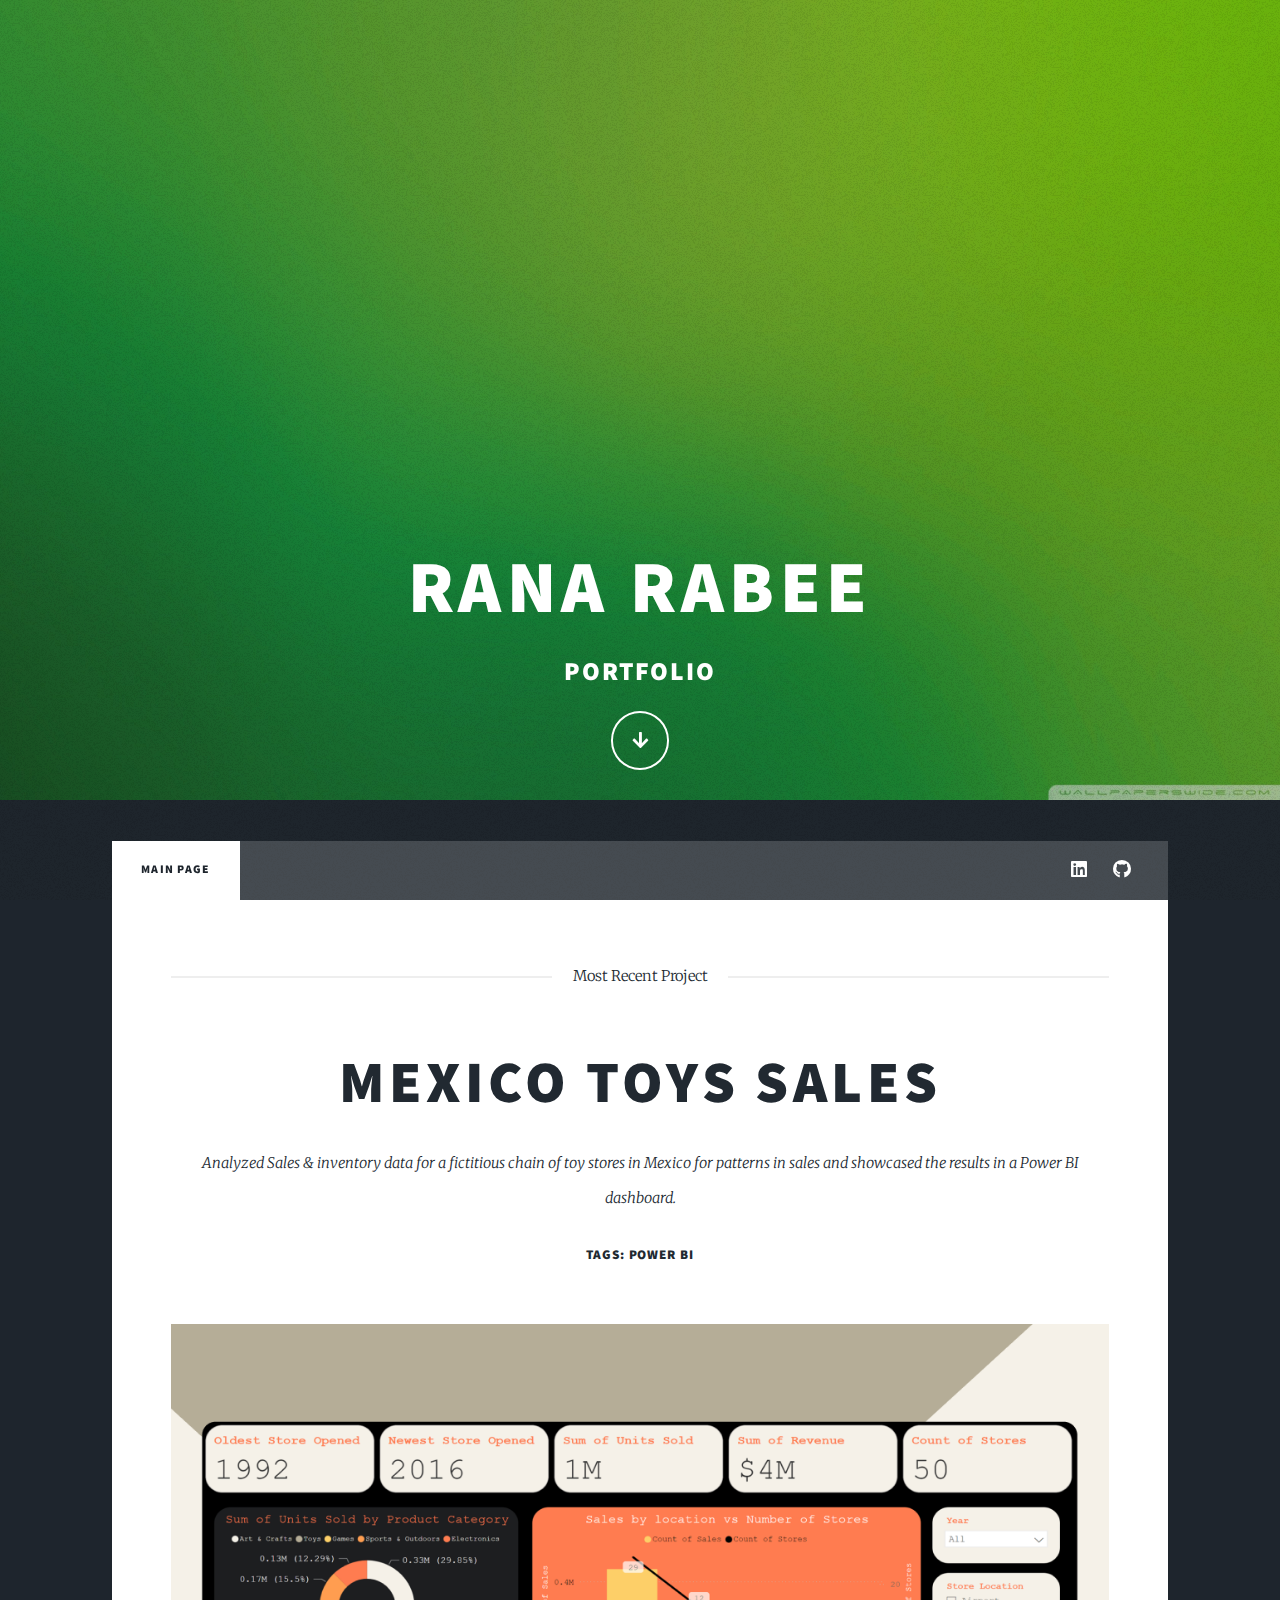
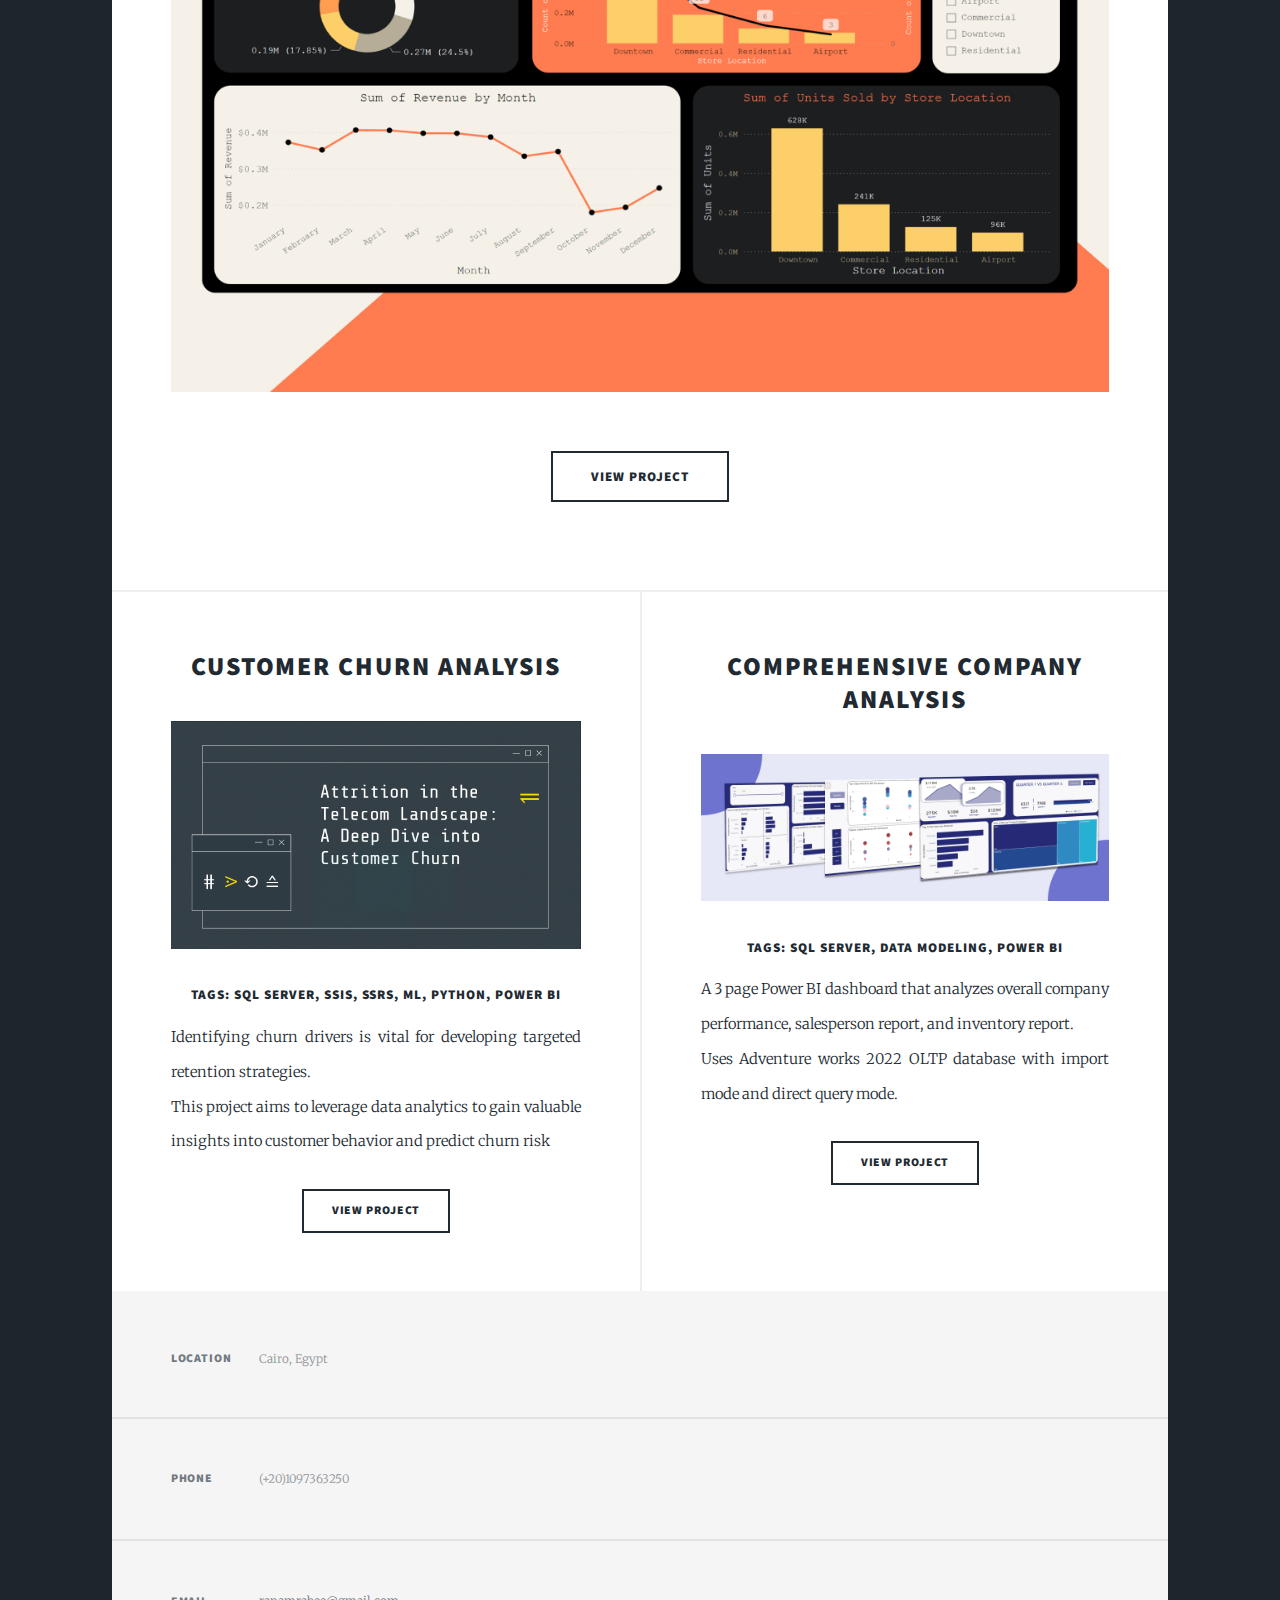
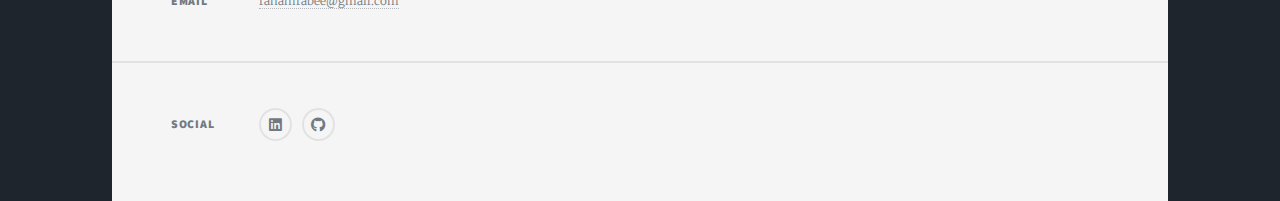
<file: index.html>
<!DOCTYPE HTML>
<!--
	Massively by HTML5 UP
	html5up.net | @ajlkn
	Free for personal and commercial use under the CCA 3.0 license (html5up.net/license)
-->
<html>
	<head>
		<title>Rana Rabee Portfolio</title>
		<meta charset="utf-8" />
		<meta name="viewport" content="width=device-width, initial-scale=1, user-scalable=no" />
		<link rel="stylesheet" href="assets/css/main.css" />
		<noscript><link rel="stylesheet" href="assets/css/noscript.css" /></noscript>
	</head>
	<body class="is-preload">

		<!-- Wrapper -->
			<div id="wrapper" class="fade-in">

				<!-- Intro -->
					<div id="intro">
						<h1>Rana Rabee</h1>
							<h2>Portfolio</h2>
						<ul class="actions">
							<li><a href="#header" class="button icon solid solo fa-arrow-down scrolly">Continue</a></li>
						</ul>
					</div>

				<!-- Header -->
					<header id="header">
						<a href="index.html" class="logo">Rana Rabee</a>
					</header>

				<!-- Nav -->
					<nav id="nav">
						<ul class="links">
							<li class="active"><a href="index.html">Main Page</a></li>
						</ul>
						<ul class="icons">
							<li><a href="https://www.linkedin.com/in/rana-m-rabee/" class="icon brands fa-linkedin"><span class="label">Linkedin</span></a></li>
							<li><a href="https://github.com/RanaR-M" class="icon brands fa-github"><span class="label">GitHub</span></a></li>
						</ul>
					</nav>

				<!-- Main -->
					<div id="main">

						<!-- Featured Post -->
							<article class="post featured">
								<header class="major">
									<span class="date">Most Recent Project</span>
									<h2>Mexico Toys Sales</h2>
									<p>Analyzed Sales & inventory data for a fictitious chain of toy stores in Mexico for patterns in sales and showcased the results in a Power BI dashboard.</p>
										<h5>Tags: Power BI</h5>
								</header>
								<a href="Mexico_toys.html" class="image main"><img src="images/mexico_toys_dashboard_img.png" alt="" /></a>
								<ul class="actions special">
									<li><a href="Mexico_toys.html" class="button large">View Project</a></li>
								</ul>
							</article>

						<!-- Posts -->
							<section class="posts">
								<article>
									<header>
										<h2><a href="https://github.com/RanaR-M/Telecom_Project">Customer Churn Analysis</a></h2>
									</header>
									<a href="https://github.com/RanaR-M/Telecom_Project" class="image fit"><img src="images/customer_churn.png" alt="" /></a>
									<h5>Tags: SQL Server, SSIS, SSRS, ML, Python, Power BI</h5>
									<p>Identifying churn drivers is vital for developing targeted retention strategies. <br>This project aims to leverage data analytics to gain valuable insights into customer behavior and predict churn risk
										<br> </p>
									<ul class="actions special">
										<li><a href="https://github.com/RanaR-M/Telecom_Project" class="button">View Project</a></li>
									</ul>
								</article>
								<article>
									<header>
										<h2><a href="company_report.html">Comprehensive Company Analysis</h2>
									</header>
									<a href="company_report.html" class="image fit"><img src="images/company_report_dashboard.png" alt="" /></a>
									<h5>Tags: SQL Server, Data Modeling, Power BI</h5> 
										<p>A 3 page Power BI dashboard that analyzes overall company performance, salesperson report, and inventory report.
										<br>Uses Adventure works 2022 OLTP database with import mode and direct query mode.
										<br> </p>
									<ul class="actions special">
										<li><a href="company_report.html" class="button">View Project</a></li>
									</ul>
								</article>
							</section>

						<!-- Footer -->
						
						<!--<footer>
								<div class="pagination"> -->
									<!--<a href="#" class="previous">Prev</a>-->
								<!--	<a href="#" class="page active">1</a>
									<a href="#" class="page">2</a>
									<a href="#" class="page">3</a>
									<span class="extra">&hellip;</span>
									<a href="#" class="page">8</a>
									<a href="#" class="page">9</a>
									<a href="#" class="page">10</a>
									<a href="#" class="next">Next</a>
								</div>
							</footer> -->
						

					</div>

				<!-- Footer -->
					<footer id="footer">
						<section class="split contact">
							<section class="alt">
								<h3>Location</h3>
								<p>Cairo, Egypt</p>
							</section>
							<section>
								<h3>Phone</h3>
								<p>(+20)1097363250</p>
							</section>
							<section>
								<h3>Email</h3>
								<p><a href="mailto:ranamrabee@gmail.com">ranamrabee@gmail.com</a></p>
							</section>
							<section>
								<h3>Social</h3>
								<ul class="icons alt">
									<li><a href="https://www.linkedin.com/in/rana-m-rabee/" class="icon brands alt fa-linkedin"><span class="label">LinkedIn</span></a></li>
									<li><a href="https://github.com/RanaR-M" class="icon brands alt fa-github"><span class="label">GitHub</span></a></li>
								</ul>
							</section>
						</section>
					</footer>

			</div>

		<!-- Scripts -->
			<script src="assets/js/jquery.min.js"></script>
			<script src="assets/js/jquery.scrollex.min.js"></script>
			<script src="assets/js/jquery.scrolly.min.js"></script>
			<script src="assets/js/browser.min.js"></script>
			<script src="assets/js/breakpoints.min.js"></script>
			<script src="assets/js/util.js"></script>
			<script src="assets/js/main.js"></script>

	</body>
</html>
</file>
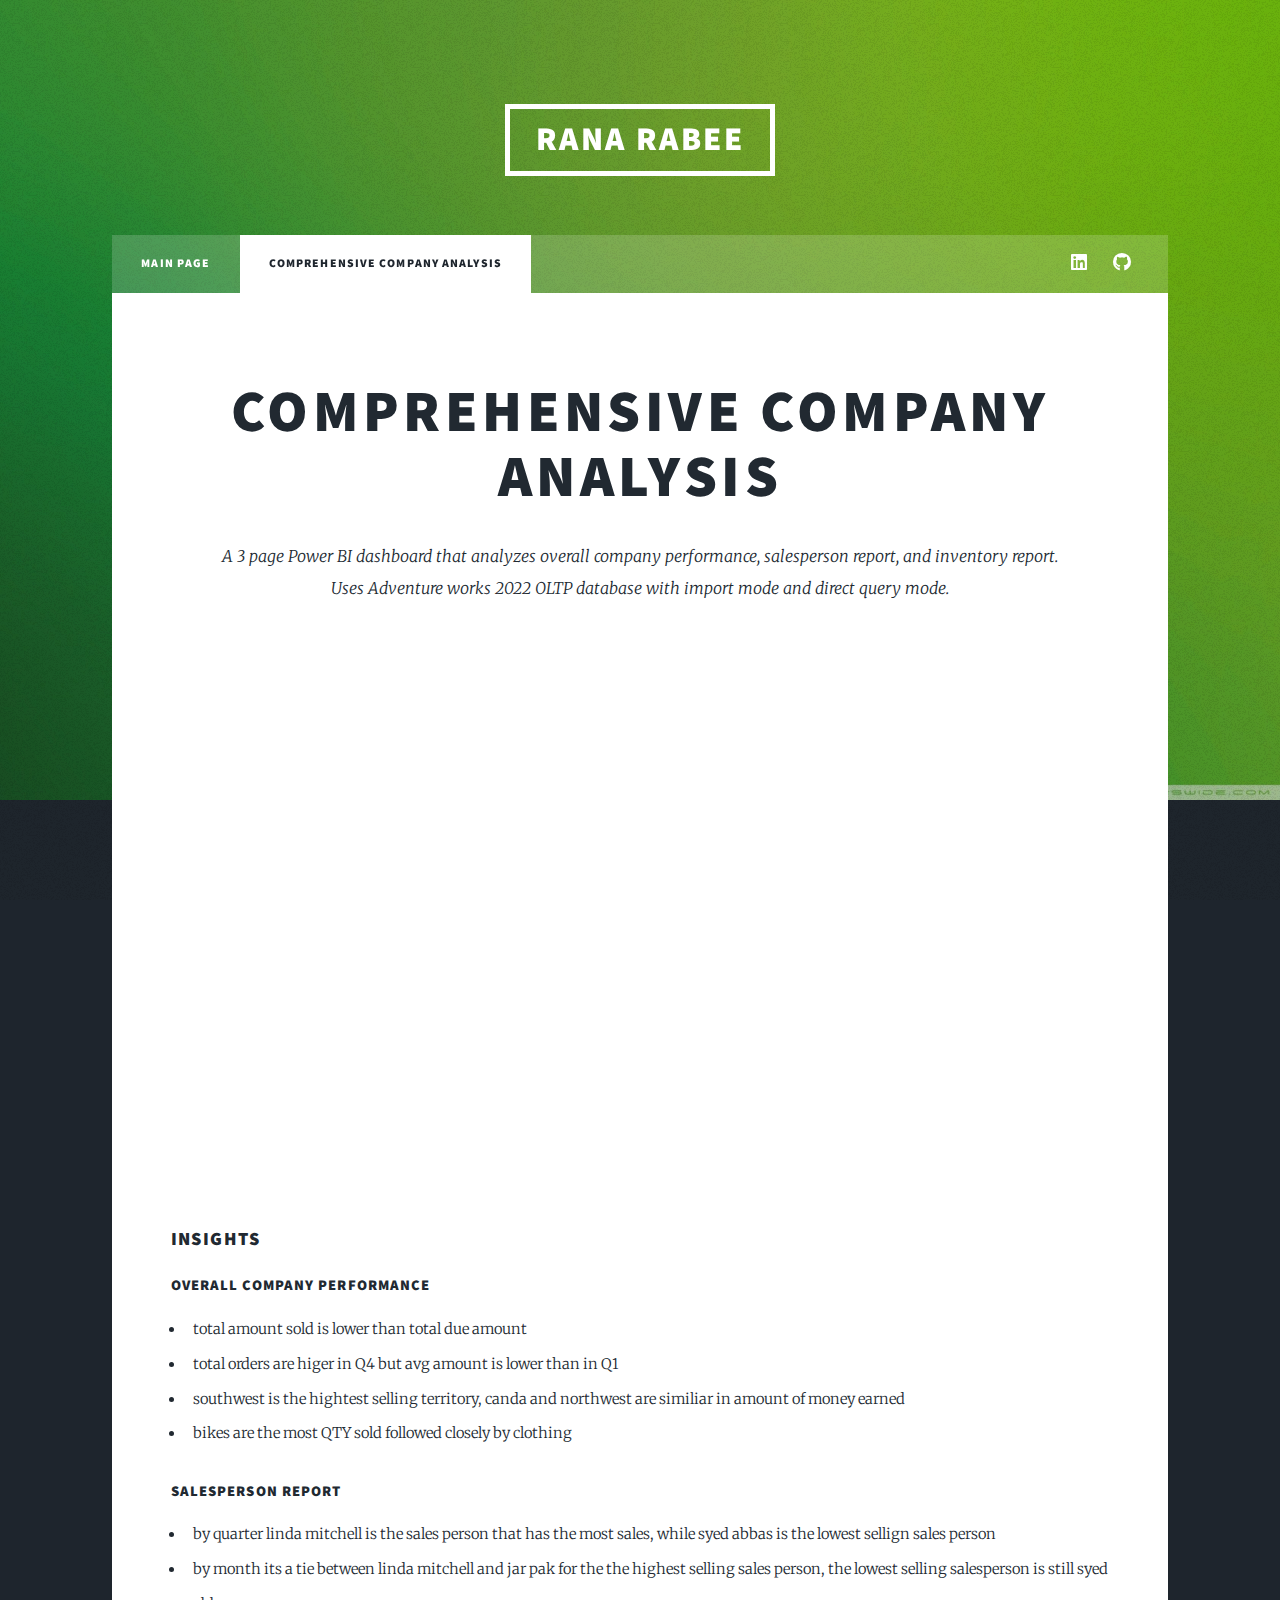
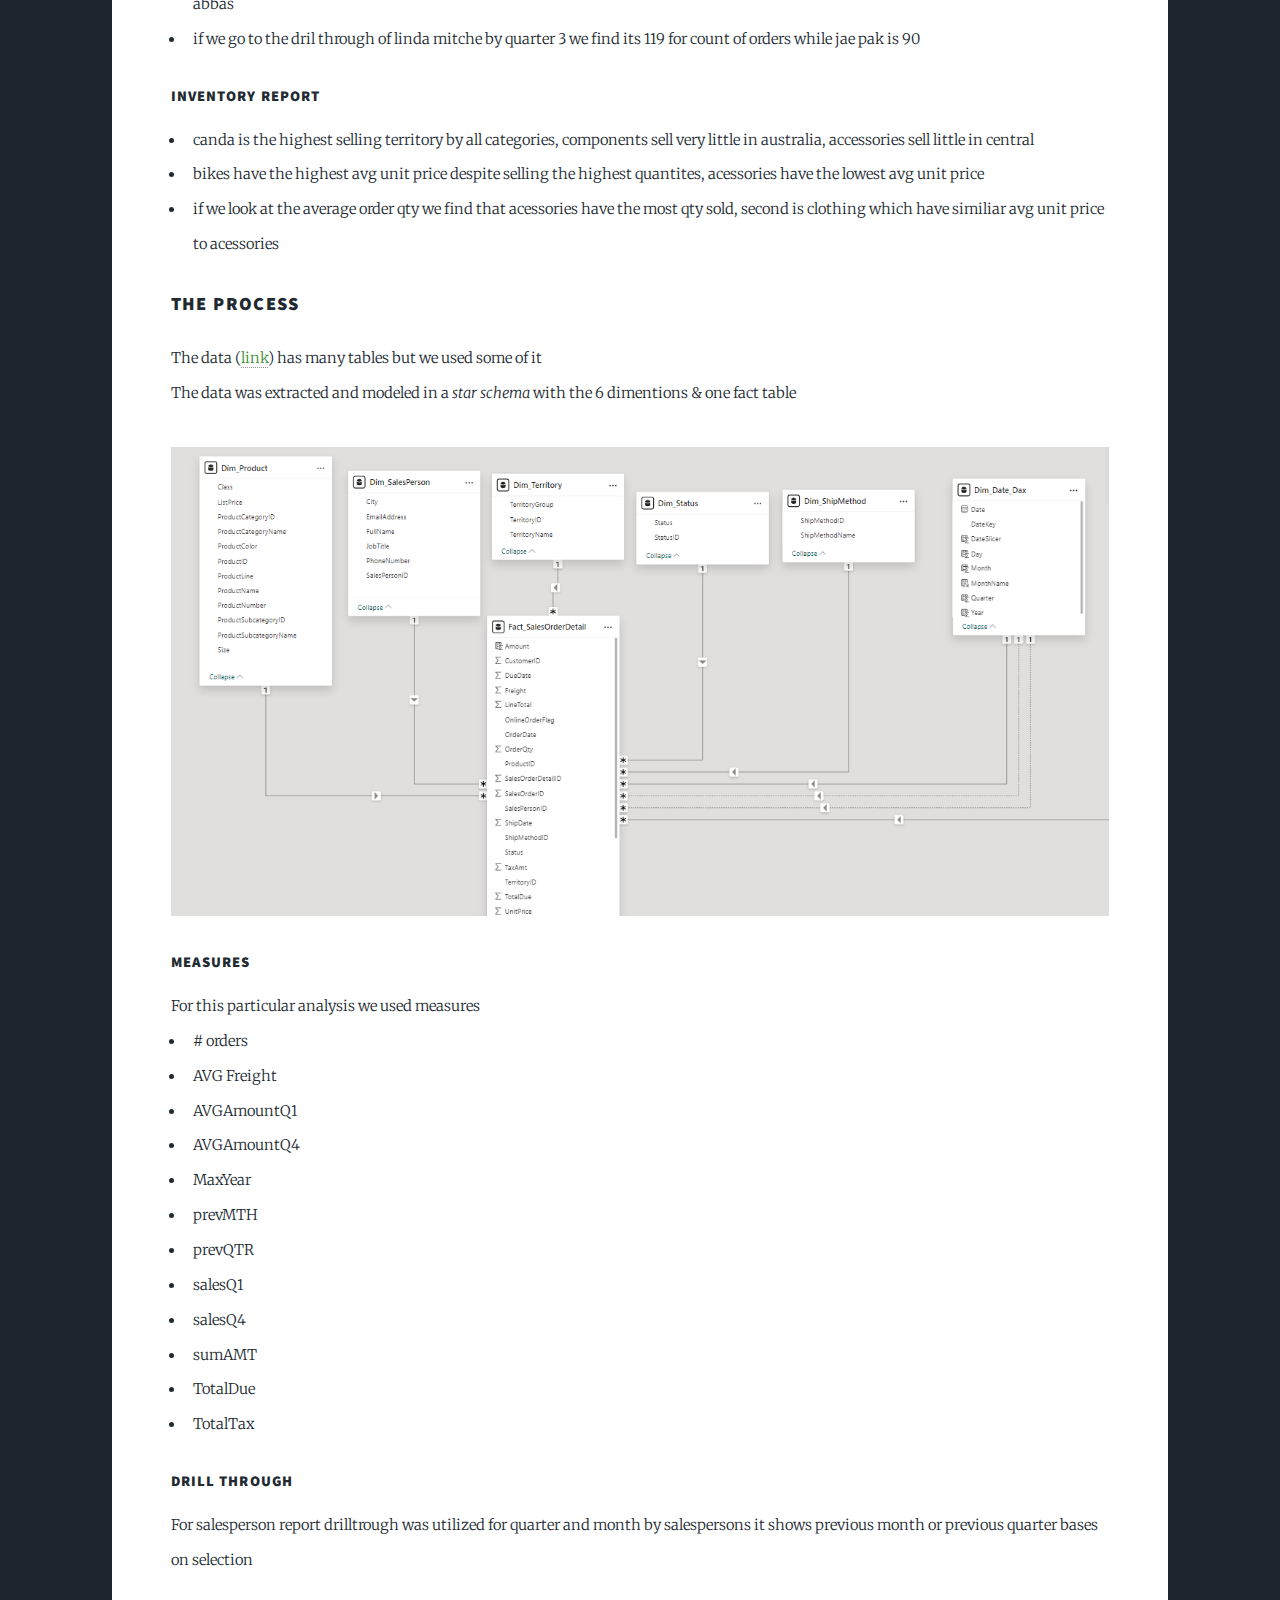
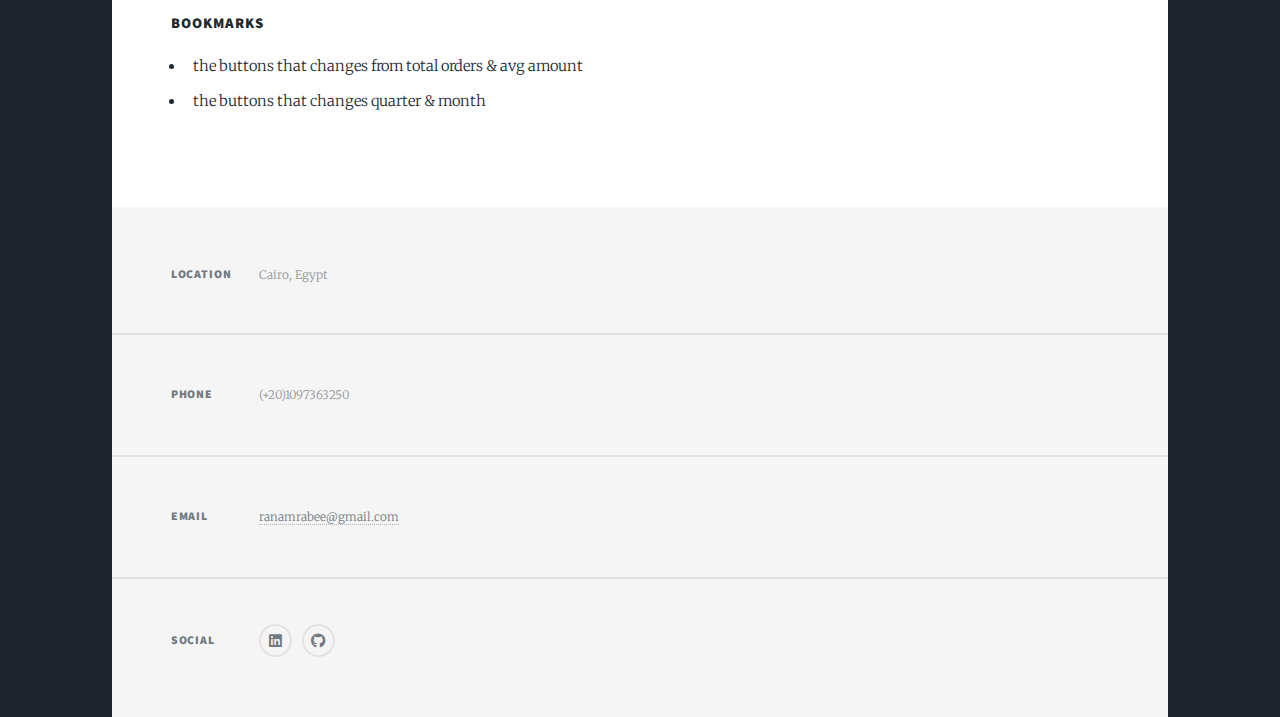
<file: company_report.html>
<!DOCTYPE HTML>
<!--
	Massively by HTML5 UP
	html5up.net | @ajlkn
	Free for personal and commercial use under the CCA 3.0 license (html5up.net/license)
-->
<html>
	<head>
		<title>Comprehensive Company Analysis</title>
		<meta charset="utf-8" />
		<meta name="viewport" content="width=device-width, initial-scale=1, user-scalable=no" />
		<link rel="stylesheet" href="assets/css/main.css" />
		<noscript><link rel="stylesheet" href="assets/css/noscript.css" /></noscript>
	</head>
	<body class="is-preload">

		<!-- Wrapper -->
			<div id="wrapper">

				<!-- Header -->
					<header id="header">
						<a href="index.html" class="logo">Rana Rabee</a>
					</header>

				<!-- Nav -->
					<nav id="nav">
						<ul class="links">
							<li><a href="index.html">Main page</a></li>
							<li class="active"><a href="#">Comprehensive Company Analysis</a></li>
						</ul>
						<ul class="icons">
							<li><a href="https://www.linkedin.com/in/rana-m-rabee/" class="icon brands fa-linkedin"><span class="label">Linkedin</span></a></li>
							<li><a href="https://github.com/RanaR-M" class="icon brands fa-github"><span class="label">GitHub</span></a></li>
						</ul>
					</nav>

				<!-- Main -->
					<div id="main">
						<!-- Post -->
							<section class="post">
								<header class="major">
									<h1>Comprehensive Company Analysis</h1>
                                    <p>A 3 page Power BI dashboard that analyzes overall company performance, salesperson report, and inventory report.
										<br> Uses Adventure works 2022 OLTP database with import mode and direct query mode.
									</p>
								</header>
								<div class="container"><iframe class="responsive-iframe" title="detailed company report"height="500" width = "700" src="https://app.powerbi.com/view?r=eyJrIjoiYWU4NDY1ZjQtMzA1YS00NjUxLTg2ZTMtMmFmMDlmYzMyNGJkIiwidCI6ImRmODY3OWNkLWE4MGUtNDVkOC05OWFjLWM4M2VkN2ZmOTVhMCJ9" frameborder="0" allowFullScreen="true"></iframe></div>
                                <div class = "project explain">
                                    <br>
                                    <h3>Insights</h3>
                                    <h4>Overall Company Performance</h4>
                                    <ul>
                                        <li>total amount sold is lower than total due amount</li>
                                        <li>total orders are higer in Q4 but avg amount is lower than in Q1</li>
                                        <li>southwest is the hightest selling territory, canda and northwest are similiar in amount of money earned</li>
                                        <li>bikes are the most QTY sold followed closely by clothing</li>
                                    </ul>

                                    <h4>Salesperson Report</h4>
                                    <ul>
                                        <li>by quarter linda mitchell is the sales person that has the most sales, while syed abbas is the lowest sellign sales person</li>
                                        <li>by month its a tie between linda mitchell and jar pak for the the highest selling sales person, the lowest selling salesperson is still syed abbas</li>
                                        <li>if we go to the dril through of linda mitche by quarter 3 we find its 119 for count of orders while jae pak is 90</li>
                                    </ul>

                                    <h4>Inventory Report</h4>
                                    <ul>
                                        <li>canda is the highest selling territory by all categories, components sell very little in australia, accessories sell little in central</li>
                                        <li>bikes have the highest avg unit price despite selling the highest quantites, acessories have the lowest avg unit price</li>
                                        <li>if we look at the average order qty we find that acessories have the most qty sold, second is clothing which have similiar avg unit price to acessories</li>
                                    </ul>

                                    <h3>The Process</h3>
                                    <p>The data (<a href = "https://learn.microsoft.com/en-us/sql/samples/adventureworks-install-configure?view=sql-server-ver16&tabs=ssms">link</a>) has many tables but we used some of it
                                    <br>The data was extracted and modeled in a <i>star schema</i> with the 6 dimentions & one fact table
                                    <img src="images/model_view_company_report.png" class="image fit"></p>
                                    <h4>Measures</h4>
                                    For this particular analysis we  used measures 
                                        <ul>
                                            <li># orders</li>
                                            <li>AVG Freight</li>
                                            <li>AVGAmountQ1</li>
                                            <li>AVGAmountQ4</li>
                                            <li>MaxYear</li>
                                            <li>prevMTH</li>
                                            <li>prevQTR</li>
                                            <li>salesQ1</li>
                                            <li>salesQ4</li>
                                            <li>sumAMT</li>
                                            <li>TotalDue</li>
                                            <li>TotalTax</li>
                                        </ul>
                                    <h4>drill through</h4>
                                    For salesperson report drilltrough was utilized for quarter and month by salespersons it shows previous month or previous quarter bases on selection
                                    <br><br>
                                    <h4>Bookmarks</h4>
                                    <ul>
                                        <li>the buttons that changes from total orders & avg amount</li>
                                        <li>the buttons that changes quarter & month</li>
                                    </ul>
                                    </p>
                                </div>  							
							</section>

					</div>

				<!-- Footer -->
					<footer id="footer">
						<section class="split contact">
							<section class="alt">
								<h3>Location</h3>
								<p>Cairo, Egypt</p>
							</section>
							<section>
								<h3>Phone</h3>
								<p>(+20)1097363250</p>
							</section>
							<section>
								<h3>Email</h3>
								<p><a href="mailto:ranamrabee@gmail.com">ranamrabee@gmail.com</a></p>
							</section>
							<section>
								<h3>Social</h3>
								<ul class="icons alt">
									<li><a href="https://www.linkedin.com/in/rana-m-rabee/" class="icon brands alt fa-linkedin"><span class="label">LinkedIn</span></a></li>
									<li><a href="https://github.com/RanaR-M" class="icon brands alt fa-github"><span class="label">GitHub</span></a></li>
								</ul>
							</section>
						</section>
					</footer>

			</div>

		<!-- Scripts -->
			<script src="assets/js/jquery.min.js"></script>
			<script src="assets/js/jquery.scrollex.min.js"></script>
			<script src="assets/js/jquery.scrolly.min.js"></script>
			<script src="assets/js/browser.min.js"></script>
			<script src="assets/js/breakpoints.min.js"></script>
			<script src="assets/js/util.js"></script>
			<script src="assets/js/main.js"></script>

	</body>
</html>
</file>
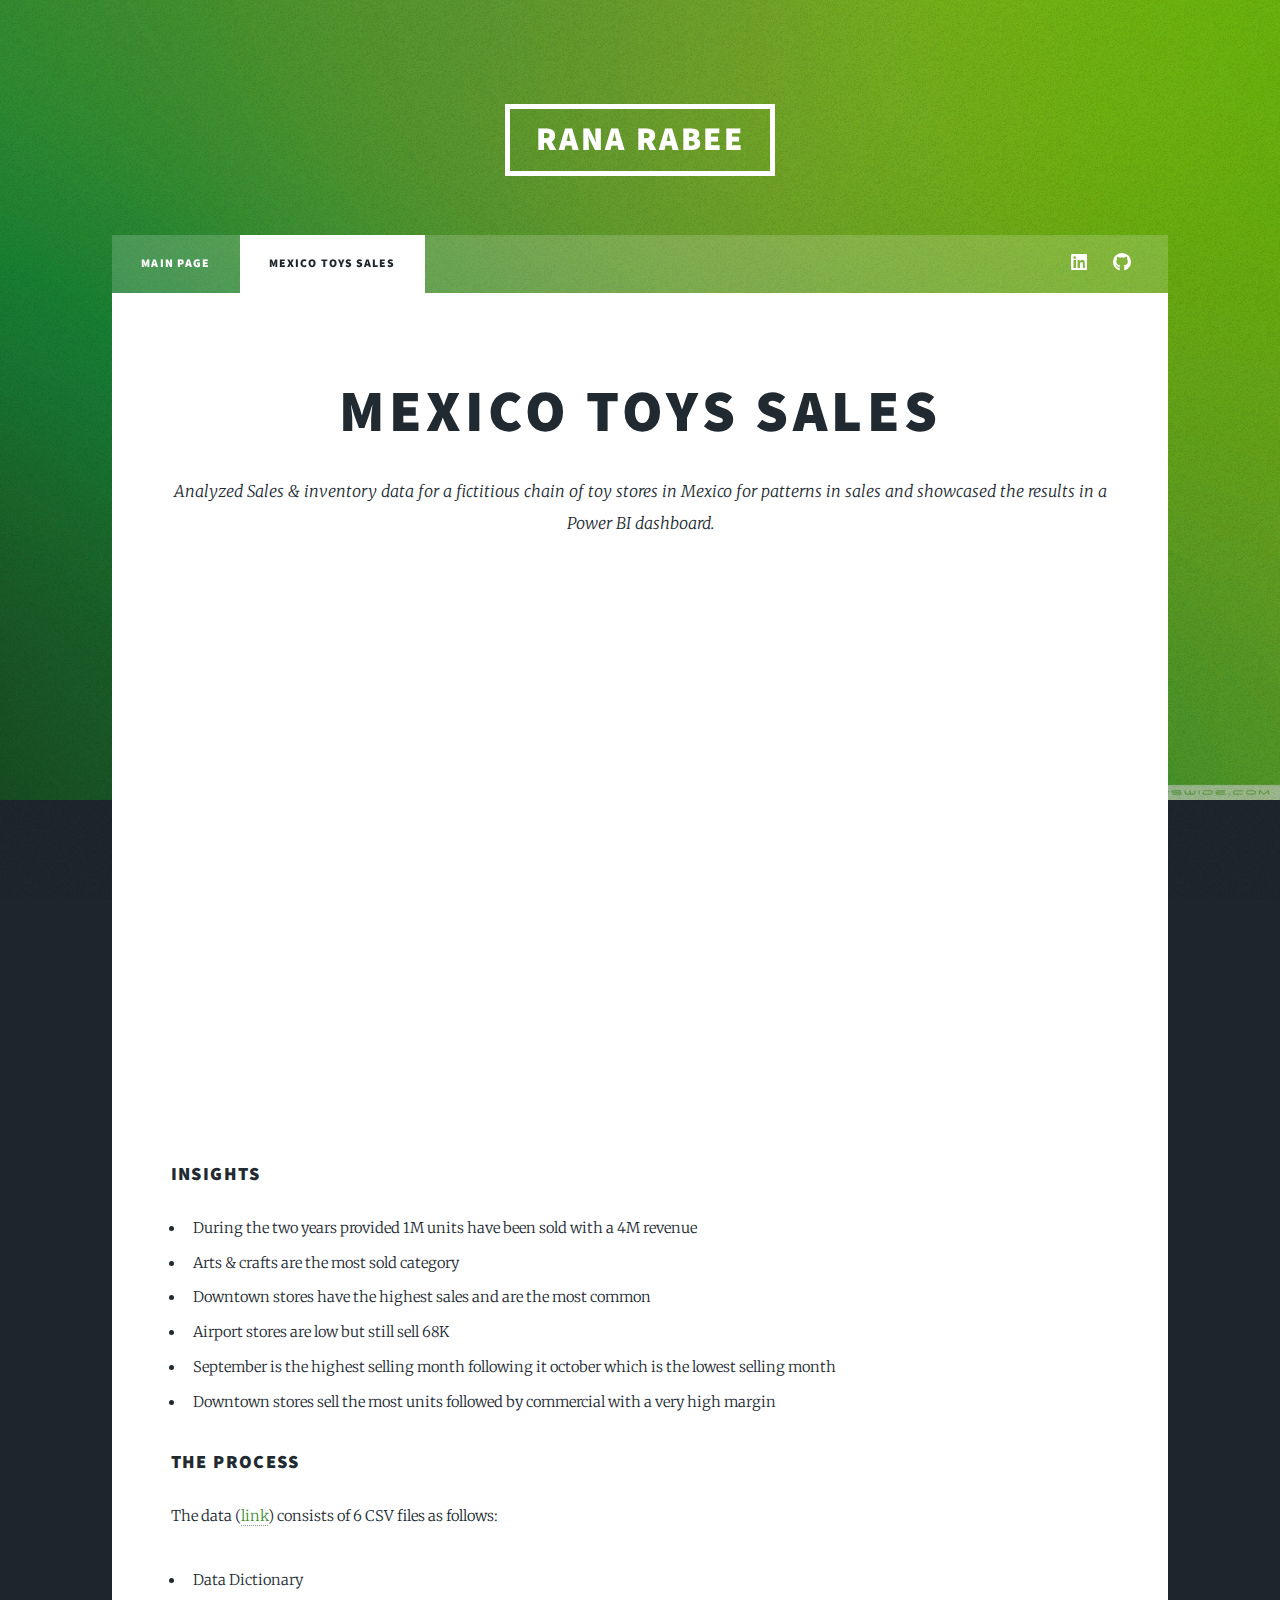
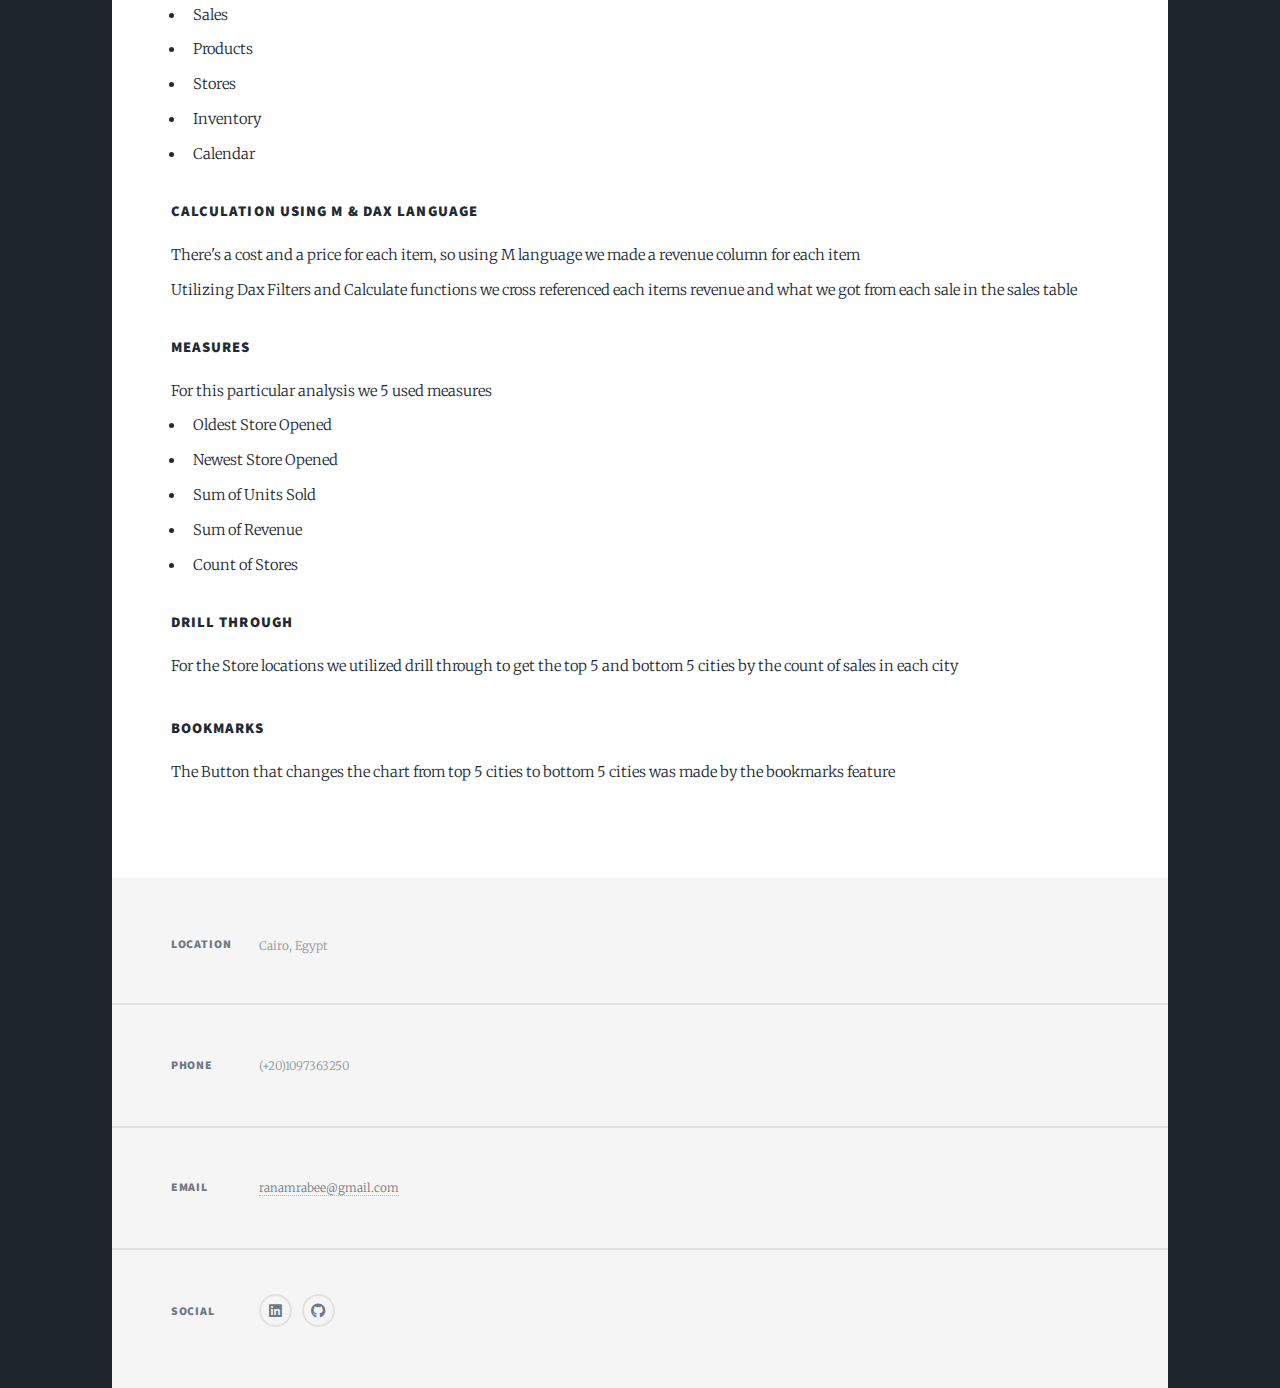
<file: Mexico_toys.html>
<!DOCTYPE HTML>
<!--
	Massively by HTML5 UP
	html5up.net | @ajlkn
	Free for personal and commercial use under the CCA 3.0 license (html5up.net/license)
-->
<html>
	<head>
		<title>Mexico Toys Sales</title>
		<meta charset="utf-8" />
		<meta name="viewport" content="width=device-width, initial-scale=1, user-scalable=no" />
		<link rel="stylesheet" href="assets/css/main.css" />
		<noscript><link rel="stylesheet" href="assets/css/noscript.css" /></noscript>
	</head>
	<body class="is-preload">

		<!-- Wrapper -->
			<div id="wrapper">

				<!-- Header -->
					<header id="header">
						<a href="index.html" class="logo">Rana Rabee</a>
					</header>

				<!-- Nav -->
					<nav id="nav">
						<ul class="links">
							<li><a href="index.html">Main page</a></li>
							<li class="active"><a href="#">Mexico Toys Sales</a></li>
						</ul>
						<ul class="icons">
							<li><a href="https://www.linkedin.com/in/rana-m-rabee/" class="icon brands fa-linkedin"><span class="label">Linkedin</span></a></li>
							<li><a href="https://github.com/RanaR-M" class="icon brands fa-github"><span class="label">GitHub</span></a></li>
						</ul>
					</nav>

				<!-- Main -->
					<div id="main">
						<!-- Post -->
							<section class="post">
								<header class="major">
									<h1>Mexico Toys Sales</h1>
                                    <p>Analyzed Sales & inventory data for a fictitious chain of toy stores in Mexico for patterns in sales and showcased the results in a Power BI dashboard.</p>
								</header>
								<div class="container"><iframe class="responsive-iframe" title="mexico_toys" height="500" width = "700" src="https://app.powerbi.com/view?r=eyJrIjoiM2U0ODc5NGMtZDcyYy00MjUxLTlhNjAtZDAwNGVmZDljNjZiIiwidCI6ImRmODY3OWNkLWE4MGUtNDVkOC05OWFjLWM4M2VkN2ZmOTVhMCJ9" frameborder="0" allowFullScreen="true"></iframe></div>
                                <div class = "project explain">
                                    <br>
                                    <h3>Insights</h3>
                                    <ul>
                                        <li>During the two years provided 1M units have been sold with a 4M revenue </li>
                                        <li>Arts & crafts are the most sold category</li>
                                        <li>Downtown stores have the highest sales and are the most common</li>
                                        <li>Airport stores are low but still sell 68K</li>
                                        <li>September is the highest selling month following it october which is the lowest selling month</li>
                                        <li>Downtown stores sell the most units followed by commercial with a very high margin</li>
                                    </ul>

                                    <h3>The Process</h3>
                                    <p>The data (<a href = "https://mavenanalytics.io/data-playground?search=mexico">link</a>) consists of 6 CSV files as follows:
                                    <ul>
                                        <li>Data Dictionary</li>
                                        <li>Sales</li>
                                        <li>Products</li>
                                        <li>Stores</li>
                                        <li>Inventory</li>
                                        <li>Calendar</li>
                                    </ul></p>
                                    <h4>Calculation using M & DAX language</h4>
                                    <p>There's a cost and a price for each item, so using M language we made a revenue column for each item <br/>
                                    Utilizing Dax Filters and Calculate functions we cross referenced each items revenue and what we got from each sale in the sales table</p>
                                    <h4>Measures</h4>
                                    For this particular analysis we 5 used measures 
                                        <ul>
                                            <li>Oldest Store Opened</li>
                                            <li>Newest Store Opened</li>
                                            <li>Sum of Units Sold</li>
                                            <li>Sum of Revenue</li>
                                            <li>Count of Stores</li>
                                        </ul>
                                    <h4>drill through</h4>
                                    For the Store locations we utilized drill through to get 
                                    the top 5 and bottom 5 cities by the count of sales in each city
                                    <br><br>
                                    <h4>Bookmarks</h4>
                                    The Button that changes the chart from top 5 cities to bottom 5 cities was made by the bookmarks feature
                                    </p>
                                </div>  							
							</section>

					</div>

				<!-- Footer -->
					<footer id="footer">
						<section class="split contact">
							<section class="alt">
								<h3>Location</h3>
								<p>Cairo, Egypt</p>
							</section>
							<section>
								<h3>Phone</h3>
								<p>(+20)1097363250</p>
							</section>
							<section>
								<h3>Email</h3>
								<p><a href="mailto:ranamrabee@gmail.com">ranamrabee@gmail.com</a></p>
							</section>
							<section>
								<h3>Social</h3>
								<ul class="icons alt">
									<li><a href="https://www.linkedin.com/in/rana-m-rabee/" class="icon brands alt fa-linkedin"><span class="label">LinkedIn</span></a></li>
									<li><a href="https://github.com/RanaR-M" class="icon brands alt fa-github"><span class="label">GitHub</span></a></li>
								</ul>
							</section>
						</section>
					</footer>

			</div>

		<!-- Scripts -->
			<script src="assets/js/jquery.min.js"></script>
			<script src="assets/js/jquery.scrollex.min.js"></script>
			<script src="assets/js/jquery.scrolly.min.js"></script>
			<script src="assets/js/browser.min.js"></script>
			<script src="assets/js/breakpoints.min.js"></script>
			<script src="assets/js/util.js"></script>
			<script src="assets/js/main.js"></script>

	</body>
</html>
</file>
<file: assets/css/main.css>
@import url(fontawesome-all.min.css);
@import url("https://fonts.googleapis.com/css?family=Merriweather:300,700,300italic,700italic|Source+Sans+Pro:900");

/*
	Massively by HTML5 UP
	html5up.net | @ajlkn
	Free for personal and commercial use under the CCA 3.0 license (html5up.net/license)
*/

html, body, div, span, applet, object,
iframe, h1, h2, h3, h4, h5, h6, p, blockquote,
pre, a, abbr, acronym, address, big, cite,
code, del, dfn, em, img, ins, kbd, q, s, samp,
small, strike, strong, sub, sup, tt, var, b,
u, i, center, dl, dt, dd, ol, ul, li, fieldset,
form, label, legend, table, caption, tbody,
tfoot, thead, tr, th, td, article, aside,
canvas, details, embed, figure, figcaption,
footer, header, hgroup, menu, nav, output, ruby,
section, summary, time, mark, audio, video {
	margin: 0;
	padding: 0;
	border: 0;
	font-size: 100%;
	font: inherit;
	vertical-align: baseline;}

article, aside, details, figcaption, figure,
footer, header, hgroup, menu, nav, section {
	display: block;}

body {
	line-height: 1;
}

ol, ul {
	list-style: none;
}

blockquote, q {
	quotes: none;
}

	blockquote:before, blockquote:after, q:before, q:after {
		content: '';
		content: none;
	}

table {
	border-collapse: collapse;
	border-spacing: 0;
}

body {
	-webkit-text-size-adjust: none;
}

mark {
	background-color: transparent;
	color: inherit;
}

input::-moz-focus-inner {
	border: 0;
	padding: 0;
}

input, select, textarea {
	-moz-appearance: none;
	-webkit-appearance: none;
	-ms-appearance: none;
	appearance: none;
}

/* Basic */

	@-ms-viewport {
		width: device-width;
	}

	body {
		-ms-overflow-style: scrollbar;
	}

	@media screen and (max-width: 480px) {

		html, body {
			min-width: 320px;
		}

	}

	html {
		box-sizing: border-box;
	}

	*, *:before, *:after {
		box-sizing: inherit;
	}

	body {
		background-color: #1e252d;
	}

		body.is-preload *, body.is-preload *:before, body.is-preload *:after {
			-moz-animation: none !important;
			-webkit-animation: none !important;
			-ms-animation: none !important;
			animation: none !important;
			-moz-transition: none !important;
			-webkit-transition: none !important;
			-ms-transition: none !important;
			transition: none !important;
		}

/* Type */

	html {
		font-size: 16pt;
	}

		@media screen and (max-width: 1680px) {

			html {
				font-size: 12pt;
			}

		}

		@media screen and (max-width: 1280px) {

			html {
				font-size: 11pt;
			}

		}

		@media screen and (max-width: 360px) {

			html {
				font-size: 10pt;
			}

		}

	body {
		color: #212931;
	}

	body, input, select, textarea {
		font-family: "Merriweather", Georgia, serif;
		font-weight: 300;
		font-size: 1rem;
		line-height: 2.375;
	}

	a {
		-moz-transition: color 0.2s ease-in-out, background-color 0.2s ease-in-out, border-color 0.2s ease-in-out, box-shadow 0.2s ease-in-out;
		-webkit-transition: color 0.2s ease-in-out, background-color 0.2s ease-in-out, border-color 0.2s ease-in-out, box-shadow 0.2s ease-in-out;
		-ms-transition: color 0.2s ease-in-out, background-color 0.2s ease-in-out, border-color 0.2s ease-in-out, box-shadow 0.2s ease-in-out;
		transition: color 0.2s ease-in-out, background-color 0.2s ease-in-out, border-color 0.2s ease-in-out, box-shadow 0.2s ease-in-out;
		border-bottom: dotted 1px;
		text-decoration: none;
	}

		a:hover {
			border-bottom-color: #3D8F31;
		}

	strong, b {
		font-weight: 600;
	}

	em, i {
		font-style: italic;
	}

	p {
		text-align: justify;
		margin: 0 0 2rem 0;
	}

	h1, h2, h3, h4, h5, h6 {
		font-family: "Source Sans Pro", Helvetica, sans-serif;
		font-weight: 900;
		line-height: 1.5;
		letter-spacing: 0.075em;
		text-transform: uppercase;
		margin: 0 0 1rem 0;
	}

		h1 a, h2 a, h3 a, h4 a, h5 a, h6 a {
			border-bottom: 0;
			color: inherit;
			text-decoration: none;
		}

	h1 {
		font-size: 4rem;
		line-height: 1.1;
		margin: 0 0 2rem 0;
	}

	h2 {
		font-size: 1.75rem;
		line-height: 1.3;
		margin: 0 0 1.5rem 0;
	}

	h3 {
		font-size: 1.25rem;
		margin: 0 0 1.5rem 0;
	}

	h4 {
		font-size: 1rem;
	}

	h5 {
		font-size: 0.9rem;
	}

	h6 {
		font-size: 0.8rem;
	}

	sub {
		font-size: 0.8rem;
		position: relative;
		top: 0.5rem;
	}

	sup {
		font-size: 0.8rem;
		position: relative;
		top: -0.5rem;
	}

	blockquote {
		border-left: solid 4px;
		font-style: italic;
		margin: 0 0 2rem 0;
		padding: 0.5rem 0 0.5rem 2rem;
	}

	code {
		border: solid 2px;
		font-family: "Courier New", monospace;
		font-size: 0.9rem;
		margin: 0 0.25rem;
		padding: 0.25rem 0.65rem;
	}

	pre {
		-webkit-overflow-scrolling: touch;
		font-family: "Courier New", monospace;
		font-size: 0.9rem;
		margin: 0 0 2rem 0;
	}

		pre code {
			display: block;
			line-height: 1.75;
			padding: 1rem 1.5rem;
			overflow-x: auto;
		}

	hr {
		border: 0;
		border-bottom: solid 2px;
		margin: 3rem 0;
	}

		hr.major {
			margin: 5rem 0;
		}

	.align-left {
		text-align: left;
	}

	.align-center {
		text-align: center;
	}

	.align-right {
		text-align: right;
	}

	input, select, textarea {
		color: #212931;
	}

	a {
		color: #3D8F31;
		border-bottom-color: rgba(33, 41, 49, 0.5);
	}

		a:hover {
			border-bottom-color: #3D8F31;
			color: #3D8F31 !important;
		}

	strong, b {
		color: #212931;
	}

	h1, h2, h3, h4, h5, h6 {
		color: #212931;
	}

	blockquote {
		border-left-color: #eeeeee;
	}

	code {
		background: rgba(220, 220, 220, 0.25);
		border-color: #eeeeee;
	}

	hr {
		border-bottom-color: #eeeeee;
	}

/* Row */

	.row {
		display: flex;
		flex-wrap: wrap;
		box-sizing: border-box;
		align-items: stretch;
	}

		.row > * {
			box-sizing: border-box;
		}

		.row.gtr-uniform > * > :last-child {
			margin-bottom: 0;
		}

		.row.aln-left {
			justify-content: flex-start;
		}

		.row.aln-center {
			justify-content: center;
		}

		.row.aln-right {
			justify-content: flex-end;
		}

		.row.aln-top {
			align-items: flex-start;
		}

		.row.aln-middle {
			align-items: center;
		}

		.row.aln-bottom {
			align-items: flex-end;
		}

		.row > .imp {
			order: -1;
		}

		.row > .col-1 {
			width: 8.33333%;
		}

		.row > .off-1 {
			margin-left: 8.33333%;
		}

		.row > .col-2 {
			width: 16.66667%;
		}

		.row > .off-2 {
			margin-left: 16.66667%;
		}

		.row > .col-3 {
			width: 25%;
		}

		.row > .off-3 {
			margin-left: 25%;
		}

		.row > .col-4 {
			width: 33.33333%;
		}

		.row > .off-4 {
			margin-left: 33.33333%;
		}

		.row > .col-5 {
			width: 41.66667%;
		}

		.row > .off-5 {
			margin-left: 41.66667%;
		}

		.row > .col-6 {
			width: 50%;
		}

		.row > .off-6 {
			margin-left: 50%;
		}

		.row > .col-7 {
			width: 58.33333%;
		}

		.row > .off-7 {
			margin-left: 58.33333%;
		}

		.row > .col-8 {
			width: 66.66667%;
		}

		.row > .off-8 {
			margin-left: 66.66667%;
		}

		.row > .col-9 {
			width: 75%;
		}

		.row > .off-9 {
			margin-left: 75%;
		}

		.row > .col-10 {
			width: 83.33333%;
		}

		.row > .off-10 {
			margin-left: 83.33333%;
		}

		.row > .col-11 {
			width: 91.66667%;
		}

		.row > .off-11 {
			margin-left: 91.66667%;
		}

		.row > .col-12 {
			width: 100%;
		}

		.row > .off-12 {
			margin-left: 100%;
		}

		.row.gtr-0 {
			margin-top: 0;
			margin-left: 0rem;
		}

			.row.gtr-0 > * {
				padding: 0 0 0 0rem;
			}

			.row.gtr-0.gtr-uniform {
				margin-top: 0rem;
			}

				.row.gtr-0.gtr-uniform > * {
					padding-top: 0rem;
				}

		.row.gtr-25 {
			margin-top: 0;
			margin-left: -0.375rem;
		}

			.row.gtr-25 > * {
				padding: 0 0 0 0.375rem;
			}

			.row.gtr-25.gtr-uniform {
				margin-top: -0.375rem;
			}

				.row.gtr-25.gtr-uniform > * {
					padding-top: 0.375rem;
				}

		.row.gtr-50 {
			margin-top: 0;
			margin-left: -0.75rem;
		}

			.row.gtr-50 > * {
				padding: 0 0 0 0.75rem;
			}

			.row.gtr-50.gtr-uniform {
				margin-top: -0.75rem;
			}

				.row.gtr-50.gtr-uniform > * {
					padding-top: 0.75rem;
				}

		.row {
			margin-top: 0;
			margin-left: -1.5rem;
		}

			.row > * {
				padding: 0 0 0 1.5rem;
			}

			.row.gtr-uniform {
				margin-top: -1.5rem;
			}

				.row.gtr-uniform > * {
					padding-top: 1.5rem;
				}

		.row.gtr-150 {
			margin-top: 0;
			margin-left: -2.25rem;
		}

			.row.gtr-150 > * {
				padding: 0 0 0 2.25rem;
			}

			.row.gtr-150.gtr-uniform {
				margin-top: -2.25rem;
			}

				.row.gtr-150.gtr-uniform > * {
					padding-top: 2.25rem;
				}

		.row.gtr-200 {
			margin-top: 0;
			margin-left: -3rem;
		}

			.row.gtr-200 > * {
				padding: 0 0 0 3rem;
			}

			.row.gtr-200.gtr-uniform {
				margin-top: -3rem;
			}

				.row.gtr-200.gtr-uniform > * {
					padding-top: 3rem;
				}

		@media screen and (max-width: 1680px) {

			.row {
				display: flex;
				flex-wrap: wrap;
				box-sizing: border-box;
				align-items: stretch;
			}

				.row > * {
					box-sizing: border-box;
				}

				.row.gtr-uniform > * > :last-child {
					margin-bottom: 0;
				}

				.row.aln-left {
					justify-content: flex-start;
				}

				.row.aln-center {
					justify-content: center;
				}

				.row.aln-right {
					justify-content: flex-end;
				}

				.row.aln-top {
					align-items: flex-start;
				}

				.row.aln-middle {
					align-items: center;
				}

				.row.aln-bottom {
					align-items: flex-end;
				}

				.row > .imp-xlarge {
					order: -1;
				}

				.row > .col-1-xlarge {
					width: 8.33333%;
				}

				.row > .off-1-xlarge {
					margin-left: 8.33333%;
				}

				.row > .col-2-xlarge {
					width: 16.66667%;
				}

				.row > .off-2-xlarge {
					margin-left: 16.66667%;
				}

				.row > .col-3-xlarge {
					width: 25%;
				}

				.row > .off-3-xlarge {
					margin-left: 25%;
				}

				.row > .col-4-xlarge {
					width: 33.33333%;
				}

				.row > .off-4-xlarge {
					margin-left: 33.33333%;
				}

				.row > .col-5-xlarge {
					width: 41.66667%;
				}

				.row > .off-5-xlarge {
					margin-left: 41.66667%;
				}

				.row > .col-6-xlarge {
					width: 50%;
				}

				.row > .off-6-xlarge {
					margin-left: 50%;
				}

				.row > .col-7-xlarge {
					width: 58.33333%;
				}

				.row > .off-7-xlarge {
					margin-left: 58.33333%;
				}

				.row > .col-8-xlarge {
					width: 66.66667%;
				}

				.row > .off-8-xlarge {
					margin-left: 66.66667%;
				}

				.row > .col-9-xlarge {
					width: 75%;
				}

				.row > .off-9-xlarge {
					margin-left: 75%;
				}

				.row > .col-10-xlarge {
					width: 83.33333%;
				}

				.row > .off-10-xlarge {
					margin-left: 83.33333%;
				}

				.row > .col-11-xlarge {
					width: 91.66667%;
				}

				.row > .off-11-xlarge {
					margin-left: 91.66667%;
				}

				.row > .col-12-xlarge {
					width: 100%;
				}

				.row > .off-12-xlarge {
					margin-left: 100%;
				}

				.row.gtr-0 {
					margin-top: 0;
					margin-left: 0rem;
				}

					.row.gtr-0 > * {
						padding: 0 0 0 0rem;
					}

					.row.gtr-0.gtr-uniform {
						margin-top: 0rem;
					}

						.row.gtr-0.gtr-uniform > * {
							padding-top: 0rem;
						}

				.row.gtr-25 {
					margin-top: 0;
					margin-left: -0.375rem;
				}

					.row.gtr-25 > * {
						padding: 0 0 0 0.375rem;
					}

					.row.gtr-25.gtr-uniform {
						margin-top: -0.375rem;
					}

						.row.gtr-25.gtr-uniform > * {
							padding-top: 0.375rem;
						}

				.row.gtr-50 {
					margin-top: 0;
					margin-left: -0.75rem;
				}

					.row.gtr-50 > * {
						padding: 0 0 0 0.75rem;
					}

					.row.gtr-50.gtr-uniform {
						margin-top: -0.75rem;
					}

						.row.gtr-50.gtr-uniform > * {
							padding-top: 0.75rem;
						}

				.row {
					margin-top: 0;
					margin-left: -1.5rem;
				}

					.row > * {
						padding: 0 0 0 1.5rem;
					}

					.row.gtr-uniform {
						margin-top: -1.5rem;
					}

						.row.gtr-uniform > * {
							padding-top: 1.5rem;
						}

				.row.gtr-150 {
					margin-top: 0;
					margin-left: -2.25rem;
				}

					.row.gtr-150 > * {
						padding: 0 0 0 2.25rem;
					}

					.row.gtr-150.gtr-uniform {
						margin-top: -2.25rem;
					}

						.row.gtr-150.gtr-uniform > * {
							padding-top: 2.25rem;
						}

				.row.gtr-200 {
					margin-top: 0;
					margin-left: -3rem;
				}

					.row.gtr-200 > * {
						padding: 0 0 0 3rem;
					}

					.row.gtr-200.gtr-uniform {
						margin-top: -3rem;
					}

						.row.gtr-200.gtr-uniform > * {
							padding-top: 3rem;
						}

		}

		@media screen and (max-width: 1280px) {

			.row {
				display: flex;
				flex-wrap: wrap;
				box-sizing: border-box;
				align-items: stretch;
			}

				.row > * {
					box-sizing: border-box;
				}

				.row.gtr-uniform > * > :last-child {
					margin-bottom: 0;
				}

				.row.aln-left {
					justify-content: flex-start;
				}

				.row.aln-center {
					justify-content: center;
				}

				.row.aln-right {
					justify-content: flex-end;
				}

				.row.aln-top {
					align-items: flex-start;
				}

				.row.aln-middle {
					align-items: center;
				}

				.row.aln-bottom {
					align-items: flex-end;
				}

				.row > .imp-large {
					order: -1;
				}

				.row > .col-1-large {
					width: 8.33333%;
				}

				.row > .off-1-large {
					margin-left: 8.33333%;
				}

				.row > .col-2-large {
					width: 16.66667%;
				}

				.row > .off-2-large {
					margin-left: 16.66667%;
				}

				.row > .col-3-large {
					width: 25%;
				}

				.row > .off-3-large {
					margin-left: 25%;
				}

				.row > .col-4-large {
					width: 33.33333%;
				}

				.row > .off-4-large {
					margin-left: 33.33333%;
				}

				.row > .col-5-large {
					width: 41.66667%;
				}

				.row > .off-5-large {
					margin-left: 41.66667%;
				}

				.row > .col-6-large {
					width: 50%;
				}

				.row > .off-6-large {
					margin-left: 50%;
				}

				.row > .col-7-large {
					width: 58.33333%;
				}

				.row > .off-7-large {
					margin-left: 58.33333%;
				}

				.row > .col-8-large {
					width: 66.66667%;
				}

				.row > .off-8-large {
					margin-left: 66.66667%;
				}

				.row > .col-9-large {
					width: 75%;
				}

				.row > .off-9-large {
					margin-left: 75%;
				}

				.row > .col-10-large {
					width: 83.33333%;
				}

				.row > .off-10-large {
					margin-left: 83.33333%;
				}

				.row > .col-11-large {
					width: 91.66667%;
				}

				.row > .off-11-large {
					margin-left: 91.66667%;
				}

				.row > .col-12-large {
					width: 100%;
				}

				.row > .off-12-large {
					margin-left: 100%;
				}

				.row.gtr-0 {
					margin-top: 0;
					margin-left: 0rem;
				}

					.row.gtr-0 > * {
						padding: 0 0 0 0rem;
					}

					.row.gtr-0.gtr-uniform {
						margin-top: 0rem;
					}

						.row.gtr-0.gtr-uniform > * {
							padding-top: 0rem;
						}

				.row.gtr-25 {
					margin-top: 0;
					margin-left: -0.375rem;
				}

					.row.gtr-25 > * {
						padding: 0 0 0 0.375rem;
					}

					.row.gtr-25.gtr-uniform {
						margin-top: -0.375rem;
					}

						.row.gtr-25.gtr-uniform > * {
							padding-top: 0.375rem;
						}

				.row.gtr-50 {
					margin-top: 0;
					margin-left: -0.75rem;
				}

					.row.gtr-50 > * {
						padding: 0 0 0 0.75rem;
					}

					.row.gtr-50.gtr-uniform {
						margin-top: -0.75rem;
					}

						.row.gtr-50.gtr-uniform > * {
							padding-top: 0.75rem;
						}

				.row {
					margin-top: 0;
					margin-left: -1.5rem;
				}

					.row > * {
						padding: 0 0 0 1.5rem;
					}

					.row.gtr-uniform {
						margin-top: -1.5rem;
					}

						.row.gtr-uniform > * {
							padding-top: 1.5rem;
						}

				.row.gtr-150 {
					margin-top: 0;
					margin-left: -2.25rem;
				}

					.row.gtr-150 > * {
						padding: 0 0 0 2.25rem;
					}

					.row.gtr-150.gtr-uniform {
						margin-top: -2.25rem;
					}

						.row.gtr-150.gtr-uniform > * {
							padding-top: 2.25rem;
						}

				.row.gtr-200 {
					margin-top: 0;
					margin-left: -3rem;
				}

					.row.gtr-200 > * {
						padding: 0 0 0 3rem;
					}

					.row.gtr-200.gtr-uniform {
						margin-top: -3rem;
					}

						.row.gtr-200.gtr-uniform > * {
							padding-top: 3rem;
						}

		}

		@media screen and (max-width: 980px) {

			.row {
				display: flex;
				flex-wrap: wrap;
				box-sizing: border-box;
				align-items: stretch;
			}

				.row > * {
					box-sizing: border-box;
				}

				.row.gtr-uniform > * > :last-child {
					margin-bottom: 0;
				}

				.row.aln-left {
					justify-content: flex-start;
				}

				.row.aln-center {
					justify-content: center;
				}

				.row.aln-right {
					justify-content: flex-end;
				}

				.row.aln-top {
					align-items: flex-start;
				}

				.row.aln-middle {
					align-items: center;
				}

				.row.aln-bottom {
					align-items: flex-end;
				}

				.row > .imp-medium {
					order: -1;
				}

				.row > .col-1-medium {
					width: 8.33333%;
				}

				.row > .off-1-medium {
					margin-left: 8.33333%;
				}

				.row > .col-2-medium {
					width: 16.66667%;
				}

				.row > .off-2-medium {
					margin-left: 16.66667%;
				}

				.row > .col-3-medium {
					width: 25%;
				}

				.row > .off-3-medium {
					margin-left: 25%;
				}

				.row > .col-4-medium {
					width: 33.33333%;
				}

				.row > .off-4-medium {
					margin-left: 33.33333%;
				}

				.row > .col-5-medium {
					width: 41.66667%;
				}

				.row > .off-5-medium {
					margin-left: 41.66667%;
				}

				.row > .col-6-medium {
					width: 50%;
				}

				.row > .off-6-medium {
					margin-left: 50%;
				}

				.row > .col-7-medium {
					width: 58.33333%;
				}

				.row > .off-7-medium {
					margin-left: 58.33333%;
				}

				.row > .col-8-medium {
					width: 66.66667%;
				}

				.row > .off-8-medium {
					margin-left: 66.66667%;
				}

				.row > .col-9-medium {
					width: 75%;
				}

				.row > .off-9-medium {
					margin-left: 75%;
				}

				.row > .col-10-medium {
					width: 83.33333%;
				}

				.row > .off-10-medium {
					margin-left: 83.33333%;
				}

				.row > .col-11-medium {
					width: 91.66667%;
				}

				.row > .off-11-medium {
					margin-left: 91.66667%;
				}

				.row > .col-12-medium {
					width: 100%;
				}

				.row > .off-12-medium {
					margin-left: 100%;
				}

				.row.gtr-0 {
					margin-top: 0;
					margin-left: 0rem;
				}

					.row.gtr-0 > * {
						padding: 0 0 0 0rem;
					}

					.row.gtr-0.gtr-uniform {
						margin-top: 0rem;
					}

						.row.gtr-0.gtr-uniform > * {
							padding-top: 0rem;
						}

				.row.gtr-25 {
					margin-top: 0;
					margin-left: -0.375rem;
				}

					.row.gtr-25 > * {
						padding: 0 0 0 0.375rem;
					}

					.row.gtr-25.gtr-uniform {
						margin-top: -0.375rem;
					}

						.row.gtr-25.gtr-uniform > * {
							padding-top: 0.375rem;
						}

				.row.gtr-50 {
					margin-top: 0;
					margin-left: -0.75rem;
				}

					.row.gtr-50 > * {
						padding: 0 0 0 0.75rem;
					}

					.row.gtr-50.gtr-uniform {
						margin-top: -0.75rem;
					}

						.row.gtr-50.gtr-uniform > * {
							padding-top: 0.75rem;
						}

				.row {
					margin-top: 0;
					margin-left: -1.5rem;
				}

					.row > * {
						padding: 0 0 0 1.5rem;
					}

					.row.gtr-uniform {
						margin-top: -1.5rem;
					}

						.row.gtr-uniform > * {
							padding-top: 1.5rem;
						}

				.row.gtr-150 {
					margin-top: 0;
					margin-left: -2.25rem;
				}

					.row.gtr-150 > * {
						padding: 0 0 0 2.25rem;
					}

					.row.gtr-150.gtr-uniform {
						margin-top: -2.25rem;
					}

						.row.gtr-150.gtr-uniform > * {
							padding-top: 2.25rem;
						}

				.row.gtr-200 {
					margin-top: 0;
					margin-left: -3rem;
				}

					.row.gtr-200 > * {
						padding: 0 0 0 3rem;
					}

					.row.gtr-200.gtr-uniform {
						margin-top: -3rem;
					}

						.row.gtr-200.gtr-uniform > * {
							padding-top: 3rem;
						}

		}

		@media screen and (max-width: 736px) {

			.row {
				display: flex;
				flex-wrap: wrap;
				box-sizing: border-box;
				align-items: stretch;
			}

				.row > * {
					box-sizing: border-box;
				}

				.row.gtr-uniform > * > :last-child {
					margin-bottom: 0;
				}

				.row.aln-left {
					justify-content: flex-start;
				}

				.row.aln-center {
					justify-content: center;
				}

				.row.aln-right {
					justify-content: flex-end;
				}

				.row.aln-top {
					align-items: flex-start;
				}

				.row.aln-middle {
					align-items: center;
				}

				.row.aln-bottom {
					align-items: flex-end;
				}

				.row > .imp-small {
					order: -1;
				}

				.row > .col-1-small {
					width: 8.33333%;
				}

				.row > .off-1-small {
					margin-left: 8.33333%;
				}

				.row > .col-2-small {
					width: 16.66667%;
				}

				.row > .off-2-small {
					margin-left: 16.66667%;
				}

				.row > .col-3-small {
					width: 25%;
				}

				.row > .off-3-small {
					margin-left: 25%;
				}

				.row > .col-4-small {
					width: 33.33333%;
				}

				.row > .off-4-small {
					margin-left: 33.33333%;
				}

				.row > .col-5-small {
					width: 41.66667%;
				}

				.row > .off-5-small {
					margin-left: 41.66667%;
				}

				.row > .col-6-small {
					width: 50%;
				}

				.row > .off-6-small {
					margin-left: 50%;
				}

				.row > .col-7-small {
					width: 58.33333%;
				}

				.row > .off-7-small {
					margin-left: 58.33333%;
				}

				.row > .col-8-small {
					width: 66.66667%;
				}

				.row > .off-8-small {
					margin-left: 66.66667%;
				}

				.row > .col-9-small {
					width: 75%;
				}

				.row > .off-9-small {
					margin-left: 75%;
				}

				.row > .col-10-small {
					width: 83.33333%;
				}

				.row > .off-10-small {
					margin-left: 83.33333%;
				}

				.row > .col-11-small {
					width: 91.66667%;
				}

				.row > .off-11-small {
					margin-left: 91.66667%;
				}

				.row > .col-12-small {
					width: 100%;
				}

				.row > .off-12-small {
					margin-left: 100%;
				}

				.row.gtr-0 {
					margin-top: 0;
					margin-left: 0rem;
				}

					.row.gtr-0 > * {
						padding: 0 0 0 0rem;
					}

					.row.gtr-0.gtr-uniform {
						margin-top: 0rem;
					}

						.row.gtr-0.gtr-uniform > * {
							padding-top: 0rem;
						}

				.row.gtr-25 {
					margin-top: 0;
					margin-left: -0.375rem;
				}

					.row.gtr-25 > * {
						padding: 0 0 0 0.375rem;
					}

					.row.gtr-25.gtr-uniform {
						margin-top: -0.375rem;
					}

						.row.gtr-25.gtr-uniform > * {
							padding-top: 0.375rem;
						}

				.row.gtr-50 {
					margin-top: 0;
					margin-left: -0.75rem;
				}

					.row.gtr-50 > * {
						padding: 0 0 0 0.75rem;
					}

					.row.gtr-50.gtr-uniform {
						margin-top: -0.75rem;
					}

						.row.gtr-50.gtr-uniform > * {
							padding-top: 0.75rem;
						}

				.row {
					margin-top: 0;
					margin-left: -1.5rem;
				}

					.row > * {
						padding: 0 0 0 1.5rem;
					}

					.row.gtr-uniform {
						margin-top: -1.5rem;
					}

						.row.gtr-uniform > * {
							padding-top: 1.5rem;
						}

				.row.gtr-150 {
					margin-top: 0;
					margin-left: -2.25rem;
				}

					.row.gtr-150 > * {
						padding: 0 0 0 2.25rem;
					}

					.row.gtr-150.gtr-uniform {
						margin-top: -2.25rem;
					}

						.row.gtr-150.gtr-uniform > * {
							padding-top: 2.25rem;
						}

				.row.gtr-200 {
					margin-top: 0;
					margin-left: -3rem;
				}

					.row.gtr-200 > * {
						padding: 0 0 0 3rem;
					}

					.row.gtr-200.gtr-uniform {
						margin-top: -3rem;
					}

						.row.gtr-200.gtr-uniform > * {
							padding-top: 3rem;
						}

		}

		@media screen and (max-width: 480px) {

			.row {
				display: flex;
				flex-wrap: wrap;
				box-sizing: border-box;
				align-items: stretch;
			}

				.row > * {
					box-sizing: border-box;
				}

				.row.gtr-uniform > * > :last-child {
					margin-bottom: 0;
				}

				.row.aln-left {
					justify-content: flex-start;
				}

				.row.aln-center {
					justify-content: center;
				}

				.row.aln-right {
					justify-content: flex-end;
				}

				.row.aln-top {
					align-items: flex-start;
				}

				.row.aln-middle {
					align-items: center;
				}

				.row.aln-bottom {
					align-items: flex-end;
				}

				.row > .imp-xsmall {
					order: -1;
				}

				.row > .col-1-xsmall {
					width: 8.33333%;
				}

				.row > .off-1-xsmall {
					margin-left: 8.33333%;
				}

				.row > .col-2-xsmall {
					width: 16.66667%;
				}

				.row > .off-2-xsmall {
					margin-left: 16.66667%;
				}

				.row > .col-3-xsmall {
					width: 25%;
				}

				.row > .off-3-xsmall {
					margin-left: 25%;
				}

				.row > .col-4-xsmall {
					width: 33.33333%;
				}

				.row > .off-4-xsmall {
					margin-left: 33.33333%;
				}

				.row > .col-5-xsmall {
					width: 41.66667%;
				}

				.row > .off-5-xsmall {
					margin-left: 41.66667%;
				}

				.row > .col-6-xsmall {
					width: 50%;
				}

				.row > .off-6-xsmall {
					margin-left: 50%;
				}

				.row > .col-7-xsmall {
					width: 58.33333%;
				}

				.row > .off-7-xsmall {
					margin-left: 58.33333%;
				}

				.row > .col-8-xsmall {
					width: 66.66667%;
				}

				.row > .off-8-xsmall {
					margin-left: 66.66667%;
				}

				.row > .col-9-xsmall {
					width: 75%;
				}

				.row > .off-9-xsmall {
					margin-left: 75%;
				}

				.row > .col-10-xsmall {
					width: 83.33333%;
				}

				.row > .off-10-xsmall {
					margin-left: 83.33333%;
				}

				.row > .col-11-xsmall {
					width: 91.66667%;
				}

				.row > .off-11-xsmall {
					margin-left: 91.66667%;
				}

				.row > .col-12-xsmall {
					width: 100%;
				}

				.row > .off-12-xsmall {
					margin-left: 100%;
				}

				.row.gtr-0 {
					margin-top: 0;
					margin-left: 0rem;
				}

					.row.gtr-0 > * {
						padding: 0 0 0 0rem;
					}

					.row.gtr-0.gtr-uniform {
						margin-top: 0rem;
					}

						.row.gtr-0.gtr-uniform > * {
							padding-top: 0rem;
						}

				.row.gtr-25 {
					margin-top: 0;
					margin-left: -0.375rem;
				}

					.row.gtr-25 > * {
						padding: 0 0 0 0.375rem;
					}

					.row.gtr-25.gtr-uniform {
						margin-top: -0.375rem;
					}

						.row.gtr-25.gtr-uniform > * {
							padding-top: 0.375rem;
						}

				.row.gtr-50 {
					margin-top: 0;
					margin-left: -0.75rem;
				}

					.row.gtr-50 > * {
						padding: 0 0 0 0.75rem;
					}

					.row.gtr-50.gtr-uniform {
						margin-top: -0.75rem;
					}

						.row.gtr-50.gtr-uniform > * {
							padding-top: 0.75rem;
						}

				.row {
					margin-top: 0;
					margin-left: -1.5rem;
				}

					.row > * {
						padding: 0 0 0 1.5rem;
					}

					.row.gtr-uniform {
						margin-top: -1.5rem;
					}

						.row.gtr-uniform > * {
							padding-top: 1.5rem;
						}

				.row.gtr-150 {
					margin-top: 0;
					margin-left: -2.25rem;
				}

					.row.gtr-150 > * {
						padding: 0 0 0 2.25rem;
					}

					.row.gtr-150.gtr-uniform {
						margin-top: -2.25rem;
					}

						.row.gtr-150.gtr-uniform > * {
							padding-top: 2.25rem;
						}

				.row.gtr-200 {
					margin-top: 0;
					margin-left: -3rem;
				}

					.row.gtr-200 > * {
						padding: 0 0 0 3rem;
					}

					.row.gtr-200.gtr-uniform {
						margin-top: -3rem;
					}

						.row.gtr-200.gtr-uniform > * {
							padding-top: 3rem;
						}

		}

		@media screen and (max-width: 360px) {

			.row {
				display: flex;
				flex-wrap: wrap;
				box-sizing: border-box;
				align-items: stretch;
			}

				.row > * {
					box-sizing: border-box;
				}

				.row.gtr-uniform > * > :last-child {
					margin-bottom: 0;
				}

				.row.aln-left {
					justify-content: flex-start;
				}

				.row.aln-center {
					justify-content: center;
				}

				.row.aln-right {
					justify-content: flex-end;
				}

				.row.aln-top {
					align-items: flex-start;
				}

				.row.aln-middle {
					align-items: center;
				}

				.row.aln-bottom {
					align-items: flex-end;
				}

				.row > .imp-xxsmall {
					order: -1;
				}

				.row > .col-1-xxsmall {
					width: 8.33333%;
				}

				.row > .off-1-xxsmall {
					margin-left: 8.33333%;
				}

				.row > .col-2-xxsmall {
					width: 16.66667%;
				}

				.row > .off-2-xxsmall {
					margin-left: 16.66667%;
				}

				.row > .col-3-xxsmall {
					width: 25%;
				}

				.row > .off-3-xxsmall {
					margin-left: 25%;
				}

				.row > .col-4-xxsmall {
					width: 33.33333%;
				}

				.row > .off-4-xxsmall {
					margin-left: 33.33333%;
				}

				.row > .col-5-xxsmall {
					width: 41.66667%;
				}

				.row > .off-5-xxsmall {
					margin-left: 41.66667%;
				}

				.row > .col-6-xxsmall {
					width: 50%;
				}

				.row > .off-6-xxsmall {
					margin-left: 50%;
				}

				.row > .col-7-xxsmall {
					width: 58.33333%;
				}

				.row > .off-7-xxsmall {
					margin-left: 58.33333%;
				}

				.row > .col-8-xxsmall {
					width: 66.66667%;
				}

				.row > .off-8-xxsmall {
					margin-left: 66.66667%;
				}

				.row > .col-9-xxsmall {
					width: 75%;
				}

				.row > .off-9-xxsmall {
					margin-left: 75%;
				}

				.row > .col-10-xxsmall {
					width: 83.33333%;
				}

				.row > .off-10-xxsmall {
					margin-left: 83.33333%;
				}

				.row > .col-11-xxsmall {
					width: 91.66667%;
				}

				.row > .off-11-xxsmall {
					margin-left: 91.66667%;
				}

				.row > .col-12-xxsmall {
					width: 100%;
				}

				.row > .off-12-xxsmall {
					margin-left: 100%;
				}

				.row.gtr-0 {
					margin-top: 0;
					margin-left: 0rem;
				}

					.row.gtr-0 > * {
						padding: 0 0 0 0rem;
					}

					.row.gtr-0.gtr-uniform {
						margin-top: 0rem;
					}

						.row.gtr-0.gtr-uniform > * {
							padding-top: 0rem;
						}

				.row.gtr-25 {
					margin-top: 0;
					margin-left: -0.375rem;
				}

					.row.gtr-25 > * {
						padding: 0 0 0 0.375rem;
					}

					.row.gtr-25.gtr-uniform {
						margin-top: -0.375rem;
					}

						.row.gtr-25.gtr-uniform > * {
							padding-top: 0.375rem;
						}

				.row.gtr-50 {
					margin-top: 0;
					margin-left: -0.75rem;
				}

					.row.gtr-50 > * {
						padding: 0 0 0 0.75rem;
					}

					.row.gtr-50.gtr-uniform {
						margin-top: -0.75rem;
					}

						.row.gtr-50.gtr-uniform > * {
							padding-top: 0.75rem;
						}

				.row {
					margin-top: 0;
					margin-left: -1.5rem;
				}

					.row > * {
						padding: 0 0 0 1.5rem;
					}

					.row.gtr-uniform {
						margin-top: -1.5rem;
					}

						.row.gtr-uniform > * {
							padding-top: 1.5rem;
						}

				.row.gtr-150 {
					margin-top: 0;
					margin-left: -2.25rem;
				}

					.row.gtr-150 > * {
						padding: 0 0 0 2.25rem;
					}

					.row.gtr-150.gtr-uniform {
						margin-top: -2.25rem;
					}

						.row.gtr-150.gtr-uniform > * {
							padding-top: 2.25rem;
						}

				.row.gtr-200 {
					margin-top: 0;
					margin-left: -3rem;
				}

					.row.gtr-200 > * {
						padding: 0 0 0 3rem;
					}

					.row.gtr-200.gtr-uniform {
						margin-top: -3rem;
					}

						.row.gtr-200.gtr-uniform > * {
							padding-top: 3rem;
						}

		}

/* Box */

	.box {
		border: solid 2px;
		margin-bottom: 2rem;
		padding: 1.5rem;
	}

		.box > :last-child,
		.box > :last-child > :last-child,
		.box > :last-child > :last-child > :last-child {
			margin-bottom: 0;
		}

		.box.alt {
			border: 0;
			border-radius: 0;
			padding: 0;
		}

	.box {
		border-color: #eeeeee;
	}

/* Button */

	input[type="submit"],
	input[type="reset"],
	input[type="button"],
	button,
	.button {
		-moz-appearance: none;
		-webkit-appearance: none;
		-ms-appearance: none;
		appearance: none;
		-moz-transition: background-color 0.2s ease-in-out, box-shadow 0.2s ease-in-out, color 0.2s ease-in-out;
		-webkit-transition: background-color 0.2s ease-in-out, box-shadow 0.2s ease-in-out, color 0.2s ease-in-out;
		-ms-transition: background-color 0.2s ease-in-out, box-shadow 0.2s ease-in-out, color 0.2s ease-in-out;
		transition: background-color 0.2s ease-in-out, box-shadow 0.2s ease-in-out, color 0.2s ease-in-out;
		border: 0;
		border-radius: 0;
		cursor: pointer;
		display: inline-block;
		font-family: "Source Sans Pro", Helvetica, sans-serif;
		font-size: 0.8rem;
		font-weight: 900;
		letter-spacing: 0.075em;
		height: 3rem;
		line-height: 3rem;
		padding: 0 2rem;
		text-align: center;
		text-decoration: none;
		text-transform: uppercase;
		white-space: nowrap;
	}

		input[type="submit"].icon:before,
		input[type="reset"].icon:before,
		input[type="button"].icon:before,
		button.icon:before,
		.button.icon:before {
			margin-right: 0.5rem;
		}

		input[type="submit"].icon.solo,
		input[type="reset"].icon.solo,
		input[type="button"].icon.solo,
		button.icon.solo,
		.button.icon.solo {
			position: relative;
			width: 4rem;
			height: 4rem;
			line-height: 4rem;
			border-radius: 4rem;
			text-indent: 4rem;
			overflow: hidden;
			padding: 0;
			white-space: nowrap;
		}

			input[type="submit"].icon.solo:before,
			input[type="reset"].icon.solo:before,
			input[type="button"].icon.solo:before,
			button.icon.solo:before,
			.button.icon.solo:before {
				position: absolute;
				display: block;
				top: 0;
				left: 0;
				width: inherit;
				height: inherit;
				line-height: inherit;
				font-size: 1.25rem;
				margin-right: 0;
				text-align: center;
				text-indent: 0;
			}

		input[type="submit"].fit,
		input[type="reset"].fit,
		input[type="button"].fit,
		button.fit,
		.button.fit {
			width: 100%;
		}

		input[type="submit"].small,
		input[type="reset"].small,
		input[type="button"].small,
		button.small,
		.button.small {
			font-size: 0.7rem;
			height: 2.5rem;
			line-height: 2.5rem;
			padding: 0 1.5rem;
		}

		input[type="submit"].large,
		input[type="reset"].large,
		input[type="button"].large,
		button.large,
		.button.large {
			font-size: 0.9rem;
			height: 3.5rem;
			line-height: 3.5rem;
			padding: 0 2.75rem;
		}

		@media screen and (max-width: 980px) {

			input[type="submit"],
			input[type="reset"],
			input[type="button"],
			button,
			.button {
				font-size: 0.9rem;
				height: 3.25rem;
				line-height: 3.25rem;
			}

				input[type="submit"].large,
				input[type="reset"].large,
				input[type="button"].large,
				button.large,
				.button.large {
					font-size: 1rem;
					height: 3.75rem;
					line-height: 3.75rem;
				}

		}

		input[type="submit"].disabled, input[type="submit"]:disabled,
		input[type="reset"].disabled,
		input[type="reset"]:disabled,
		input[type="button"].disabled,
		input[type="button"]:disabled,
		button.disabled,
		button:disabled,
		.button.disabled,
		.button:disabled {
			pointer-events: none;
			opacity: 0.25;
		}

	input[type="submit"],
	input[type="reset"],
	input[type="button"],
	button,
	.button {
		background-color: transparent;
		box-shadow: inset 0 0 0 2px #212931;
		color: #212931 !important;
	}

		input[type="submit"]:hover,
		input[type="reset"]:hover,
		input[type="button"]:hover,
		button:hover,
		.button:hover {
			box-shadow: inset 0 0 0 2px #3D8F31;
			color: #3D8F31 !important;
		}

		input[type="submit"].primary,
		input[type="reset"].primary,
		input[type="button"].primary,
		button.primary,
		.button.primary {
			background-color: #212931;
			box-shadow: none;
			color: #ffffff !important;
		}

			input[type="submit"].primary:hover,
			input[type="reset"].primary:hover,
			input[type="button"].primary:hover,
			button.primary:hover,
			.button.primary:hover {
				background-color: #3D8F31;
			}

/* Form */

	form {
		margin: 0 0 2rem 0;
	}

		form > :last-child {
			margin-bottom: 0;
		}

		form > .fields {
			display: -moz-flex;
			display: -webkit-flex;
			display: -ms-flex;
			display: flex;
			-moz-flex-wrap: wrap;
			-webkit-flex-wrap: wrap;
			-ms-flex-wrap: wrap;
			flex-wrap: wrap;
			width: calc(100% + 3rem);
			margin: -1.5rem 0 2rem -1.5rem;
		}

			form > .fields > .field {
				-moz-flex-grow: 0;
				-webkit-flex-grow: 0;
				-ms-flex-grow: 0;
				flex-grow: 0;
				-moz-flex-shrink: 0;
				-webkit-flex-shrink: 0;
				-ms-flex-shrink: 0;
				flex-shrink: 0;
				padding: 1.5rem 0 0 1.5rem;
				width: calc(100% - 1.5rem);
			}

				form > .fields > .field.half {
					width: calc(50% - 0.75rem);
				}

				form > .fields > .field.third {
					width: calc(100%/3 - 0.5rem);
				}

				form > .fields > .field.quarter {
					width: calc(25% - 0.375rem);
				}

		@media screen and (max-width: 480px) {

			form > .fields {
				width: calc(100% + 3rem);
				margin: -1.5rem 0 2rem -1.5rem;
			}

				form > .fields > .field {
					padding: 1.5rem 0 0 1.5rem;
					width: calc(100% - 1.5rem);
				}

					form > .fields > .field.half {
						width: calc(100% - 1.5rem);
					}

					form > .fields > .field.third {
						width: calc(100% - 1.5rem);
					}

					form > .fields > .field.quarter {
						width: calc(100% - 1.5rem);
					}

		}

	label {
		display: block;
		font-family: "Source Sans Pro", Helvetica, sans-serif;
		font-weight: 900;
		line-height: 1.5;
		letter-spacing: 0.075em;
		font-size: 0.8rem;
		text-transform: uppercase;
		margin: 0 0 0.75rem 0;
	}

		@media screen and (max-width: 980px) {

			label {
				font-size: 0.9rem;
			}

		}

	input[type="text"],
	input[type="password"],
	input[type="email"],
	select,
	textarea {
		-moz-appearance: none;
		-webkit-appearance: none;
		-ms-appearance: none;
		appearance: none;
		background: transparent;
		border-radius: 0;
		border: solid 2px;
		color: inherit;
		display: block;
		outline: 0;
		padding: 0 1rem;
		text-decoration: none;
		width: 100%;
	}

		input[type="text"]:invalid,
		input[type="password"]:invalid,
		input[type="email"]:invalid,
		select:invalid,
		textarea:invalid {
			box-shadow: none;
		}

	select {
		background-size: 1.25rem;
		background-repeat: no-repeat;
		background-position: calc(100% - 1rem) center;
		height: 3rem;
		padding-right: 3rem;
		text-overflow: ellipsis;
	}

		select:focus::-ms-value {
			background-color: transparent;
		}

		select::-ms-expand {
			display: none;
		}

	input[type="text"],
	input[type="password"],
	input[type="email"],
	select {
		height: 3rem;
	}

	textarea {
		padding: 0.75rem 1rem;
	}

	input[type="checkbox"],
	input[type="radio"] {
		-moz-appearance: none;
		-webkit-appearance: none;
		-ms-appearance: none;
		appearance: none;
		display: block;
		float: left;
		margin-right: -2rem;
		opacity: 0;
		width: 1rem;
		z-index: -1;
	}

		input[type="checkbox"] + label,
		input[type="radio"] + label {
			text-decoration: none;
			cursor: pointer;
			display: inline-block;
			font-size: 1rem;
			letter-spacing: 0;
			font-family: "Merriweather", Georgia, serif;
			text-transform: none;
			font-weight: 300;
			padding-left: 2.8rem;
			padding-right: 1rem;
			position: relative;
		}

			input[type="checkbox"] + label:before,
			input[type="radio"] + label:before {
				-moz-osx-font-smoothing: grayscale;
				-webkit-font-smoothing: antialiased;
				display: inline-block;
				font-style: normal;
				font-variant: normal;
				text-rendering: auto;
				line-height: 1;
				text-transform: none !important;
				font-family: 'Font Awesome 5 Free';
				font-weight: 900;
			}

			input[type="checkbox"] + label:before,
			input[type="radio"] + label:before {
				border-radius: 0;
				border: solid 2px;
				content: '';
				display: inline-block;
				font-size: 0.8rem;
				height: 1.8rem;
				left: 0;
				line-height: 1.65rem;
				position: absolute;
				text-align: center;
				top: -0.125rem;
				width: 1.8rem;
			}

		input[type="checkbox"]:checked + label:before,
		input[type="radio"]:checked + label:before {
			content: '\f00c';
		}

	input[type="checkbox"] + label:before {
		border-radius: 0;
	}

	input[type="radio"] + label:before {
		border-radius: 100%;
	}

	::-webkit-input-placeholder {
		opacity: 1.0;
	}

	:-moz-placeholder {
		opacity: 1.0;
	}

	::-moz-placeholder {
		opacity: 1.0;
	}

	:-ms-input-placeholder {
		opacity: 1.0;
	}

	label {
		color: #212931;
	}

	input[type="text"],
	input[type="password"],
	input[type="email"],
	select,
	textarea {
		border-color: #eeeeee;
	}

		input[type="text"]:focus,
		input[type="password"]:focus,
		input[type="email"]:focus,
		select:focus,
		textarea:focus {
			border-color: #18bfef;
		}

	select {
		background-image: url("data:image/svg+xml;charset=utf8,%3Csvg xmlns='http://www.w3.org/2000/svg' width='40' height='40' preserveAspectRatio='none' viewBox='0 0 40 40'%3E%3Cpath d='M9.4,12.3l10.4,10.4l10.4-10.4c0.2-0.2,0.5-0.4,0.9-0.4c0.3,0,0.6,0.1,0.9,0.4l3.3,3.3c0.2,0.2,0.4,0.5,0.4,0.9 c0,0.4-0.1,0.6-0.4,0.9L20.7,31.9c-0.2,0.2-0.5,0.4-0.9,0.4c-0.3,0-0.6-0.1-0.9-0.4L4.3,17.3c-0.2-0.2-0.4-0.5-0.4-0.9 c0-0.4,0.1-0.6,0.4-0.9l3.3-3.3c0.2-0.2,0.5-0.4,0.9-0.4S9.1,12.1,9.4,12.3z' fill='%23eeeeee' /%3E%3C/svg%3E");
	}

		select option {
			background-color: #ffffff;
			color: #212931;
		}

	.select-wrapper:before {
		color: #eeeeee;
	}

	input[type="checkbox"] + label,
	input[type="radio"] + label {
		color: #212931;
	}

		input[type="checkbox"] + label:before,
		input[type="radio"] + label:before {
			border-color: #eeeeee;
		}

	input[type="checkbox"]:checked + label:before,
	input[type="radio"]:checked + label:before {
		background-color: #212931;
		border-color: #212931;
		color: #ffffff;
	}

	input[type="checkbox"]:focus + label:before,
	input[type="radio"]:focus + label:before {
		border-color: #18bfef;
	}

	::-webkit-input-placeholder {
		color: #909498 !important;
	}

	:-moz-placeholder {
		color: #909498 !important;
	}

	::-moz-placeholder {
		color: #909498 !important;
	}

	:-ms-input-placeholder {
		color: #909498 !important;
	}

	.formerize-placeholder {
		color: #909498 !important;
	}

/* Icon */

	.icon {
		text-decoration: none;
		border-bottom: none;
		position: relative;
	}

		.icon:before {
			-moz-osx-font-smoothing: grayscale;
			-webkit-font-smoothing: antialiased;
			display: inline-block;
			font-style: normal;
			font-variant: normal;
			text-rendering: auto;
			line-height: 1;
			text-transform: none !important;
			font-family: 'Font Awesome 5 Free';
			font-weight: 400;
		}

		.icon > .label {
			display: none;
		}

		.icon:before {
			line-height: inherit;
		}

		.icon.solid:before {
			font-weight: 900;
		}

		.icon.brands:before {
			font-family: 'Font Awesome 5 Brands';
		}

/* Image */

	.image {
		border: 0;
		display: inline-block;
		position: relative;
	}

		.image img {
			display: block;
		}

		.image.left, .image.right {
			max-width: 40%;
		}

			.image.left img, .image.right img {
				width: 100%;
			}

		.image.left {
			float: left;
			margin: 0 2rem 2rem 0;
			top: 0.75rem;
		}

		.image.right {
			float: right;
			margin: 0 0 2rem 2rem;
			top: 0.75rem;
		}

		.image.fit {
			display: block;
			margin: 2.5rem 0;
			width: 100%;
		}

			.image.fit:first-child {
				margin-top: 0;
			}

			.image.fit img {
				width: 100%;
			}

		.image.main {
			display: block;
			margin: 4rem 0;
			width: 100%;
		}

			.image.main:first-child {
				margin-top: 0;
			}

			.image.main img {
				width: 100%;
			}

		@media screen and (max-width: 736px) {

			.image.fit {
				margin: 2rem 0;
			}

			.image.main {
				margin: 2rem 0;
			}

		}

	a.image {
		overflow: hidden;
	}

		a.image img {
			-moz-transition: -moz-transform 0.2s ease-out;
			-webkit-transition: -webkit-transform 0.2s ease-out;
			-ms-transition: -ms-transform 0.2s ease-out;
			transition: transform 0.2s ease-out;
		}

		a.image:hover img {
			-moz-transform: scale(1.05);
			-webkit-transform: scale(1.05);
			-ms-transform: scale(1.05);
			transform: scale(1.05);
		}

/* Actions */

	ul.actions {
		display: -moz-flex;
		display: -webkit-flex;
		display: -ms-flex;
		display: flex;
		cursor: default;
		list-style: none;
		margin-left: -1rem;
		padding-left: 0;
	}

		ul.actions li {
			padding: 0 0 0 1rem;
			vertical-align: middle;
		}

		ul.actions.special {
			-moz-justify-content: center;
			-webkit-justify-content: center;
			-ms-justify-content: center;
			justify-content: center;
			width: 100%;
			margin-left: 0;
		}

			ul.actions.special li:first-child {
				padding-left: 0;
			}

		ul.actions.stacked {
			-moz-flex-direction: column;
			-webkit-flex-direction: column;
			-ms-flex-direction: column;
			flex-direction: column;
			margin-left: 0;
		}

			ul.actions.stacked li {
				padding: 1.3rem 0 0 0;
			}

				ul.actions.stacked li:first-child {
					padding-top: 0;
				}

		ul.actions.fit {
			width: calc(100% + 1rem);
		}

			ul.actions.fit li {
				-moz-flex-grow: 1;
				-webkit-flex-grow: 1;
				-ms-flex-grow: 1;
				flex-grow: 1;
				-moz-flex-shrink: 1;
				-webkit-flex-shrink: 1;
				-ms-flex-shrink: 1;
				flex-shrink: 1;
				width: 100%;
			}

				ul.actions.fit li > * {
					width: 100%;
				}

			ul.actions.fit.stacked {
				width: 100%;
			}

		@media screen and (max-width: 480px) {

			ul.actions:not(.fixed) {
				-moz-flex-direction: column;
				-webkit-flex-direction: column;
				-ms-flex-direction: column;
				flex-direction: column;
				margin-left: 0;
				width: 100% !important;
			}

				ul.actions:not(.fixed) li {
					-moz-flex-grow: 1;
					-webkit-flex-grow: 1;
					-ms-flex-grow: 1;
					flex-grow: 1;
					-moz-flex-shrink: 1;
					-webkit-flex-shrink: 1;
					-ms-flex-shrink: 1;
					flex-shrink: 1;
					padding: 1rem 0 0 0;
					text-align: center;
					width: 100%;
				}

					ul.actions:not(.fixed) li > * {
						width: 100%;
					}

					ul.actions:not(.fixed) li:first-child {
						padding-top: 0;
					}

					ul.actions:not(.fixed) li input[type="submit"],
					ul.actions:not(.fixed) li input[type="reset"],
					ul.actions:not(.fixed) li input[type="button"],
					ul.actions:not(.fixed) li button,
					ul.actions:not(.fixed) li .button {
						width: 100%;
					}

						ul.actions:not(.fixed) li input[type="submit"].icon:before,
						ul.actions:not(.fixed) li input[type="reset"].icon:before,
						ul.actions:not(.fixed) li input[type="button"].icon:before,
						ul.actions:not(.fixed) li button.icon:before,
						ul.actions:not(.fixed) li .button.icon:before {
							margin-left: -0.5rem;
						}

		}

/* Icons */

	ul.icons {
		cursor: default;
		list-style: none;
		padding-left: 0;
	}

		ul.icons li {
			display: inline-block;
			padding: 0 0.5rem 0 0;
			vertical-align: middle;
		}

			ul.icons li:last-child {
				padding-right: 0;
			}

			ul.icons li .icon:before {
				width: 2.25rem;
				height: 2.25rem;
				line-height: 2.25rem;
				display: inline-block;
				text-align: center;
				border-radius: 100%;
				font-size: 1.25rem;
			}

		ul.icons.alt li .icon:before {
			-moz-transition: color 0.2s ease-in-out, background-color 0.2s ease-in-out, border-color 0.2s ease-in-out, box-shadow 0.2s ease-in-out;
			-webkit-transition: color 0.2s ease-in-out, background-color 0.2s ease-in-out, border-color 0.2s ease-in-out, box-shadow 0.2s ease-in-out;
			-ms-transition: color 0.2s ease-in-out, background-color 0.2s ease-in-out, border-color 0.2s ease-in-out, box-shadow 0.2s ease-in-out;
			transition: color 0.2s ease-in-out, background-color 0.2s ease-in-out, border-color 0.2s ease-in-out, box-shadow 0.2s ease-in-out;
			font-size: 1rem;
		}

/* List */

	ol {
		list-style: decimal;
		margin: 0 0 2rem 0;
		padding-left: 1.25rem;
	}

		ol li {
			padding-left: 0.25rem;
		}

	ul {
		list-style: disc;
		margin: 0 0 2rem 0;
		padding-left: 1rem;
	}

		ul li {
			padding-left: 0.5rem;
		}

		ul.divided {
			list-style: none;
			padding-left: 0;
		}

			ul.divided li {
				border-top: solid 1px;
				padding: 0.5rem 0;
			}

				ul.divided li:first-child {
					border-top: 0;
					padding-top: 0;
				}

	dl {
		margin: 0 0 2rem 0;
	}

		dl dt {
			display: block;
			font-weight: 600;
			margin: 0 0 1rem 0;
		}

		dl dd {
			margin-left: 2rem;
		}

	ul.divided li {
		border-top-color: #eeeeee;
	}

	ul.icons li a.icon:hover:before {
		color: #3D8F31;
	}

	ul.icons.alt li .icon:before {
		box-shadow: inset 0 0 0 2px #eeeeee;
	}

	ul.icons.alt li a.icon:hover:before {
		box-shadow: inset 0 0 0 2px #3D8F31;
	}

/* Section/Article */

	section.special, article.special {
		text-align: center;
	}

	header {
		cursor: default;
	}

		header > .date {
			display: block;
			font-size: 0.8rem;
			height: 1;
			margin: 0 0 1rem 0;
			position: relative;
		}

		header > p {
			font-style: italic;
		}

		header > h1 + p {
			font-size: 1.1rem;
			margin-top: -0.5rem;
			line-height: 2;
		}

		header > h2 + p {
			font-size: 1rem;
			margin-top: -0.75rem;
		}

		header > h3 + p {
			font-size: 0.9rem;
			margin-top: -0.75rem;
		}

		header > h4 + p {
			font-size: 0.8rem;
			margin-top: -0.75rem;
		}

		header.major {
			margin: 0 0 4rem 0;
			text-align: center;
		}

			header.major > :last-child {
				margin-bottom: 0;
			}

			header.major > p {
				margin-top: 0;
				text-align: center;
			}

			header.major > .date {
				font-size: 1rem;
				margin: 0 0 4rem 0;
			}

				header.major > .date:before, header.major > .date:after {
					content: '';
					display: block;
					position: absolute;
					top: 50%;
					width: calc(50% - 6rem);
					border-top: solid 2px;
				}

				header.major > .date:before {
					left: 0;
				}

				header.major > .date:after {
					right: 0;
				}

		@media screen and (max-width: 980px) {

			header br {
				display: none;
			}

		}

		@media screen and (max-width: 736px) {

			header.major {
				margin: 0 0 2rem 0;
			}

		}

	header.major .date:before, header.major .date:after {
		border-top-color: #eeeeee;
	}

/* Table */

	.table-wrapper {
		-webkit-overflow-scrolling: touch;
		overflow-x: auto;
	}

	table {
		margin: 0 0 2rem 0;
		width: 100%;
	}

		table tbody tr {
			border: solid 1px;
			border-left: 0;
			border-right: 0;
		}

		table td {
			padding: 0.75rem 0.75rem;
		}

		table th {
			font-family: "Source Sans Pro", Helvetica, sans-serif;
			font-size: 0.8rem;
			font-weight: 900;
			letter-spacing: 0.075em;
			line-height: 1.5;
			padding: 0 0.75rem 0.75rem 0.75rem;
			text-align: left;
			text-transform: uppercase;
		}

			@media screen and (max-width: 980px) {

				table th {
					font-size: 0.9rem;
				}

			}

		table thead {
			border-bottom: solid 2px;
		}

		table tfoot {
			border-top: solid 2px;
		}

		table.alt {
			border-collapse: separate;
		}

			table.alt tbody tr td {
				border: solid 1px;
				border-left-width: 0;
				border-top-width: 0;
			}

				table.alt tbody tr td:first-child {
					border-left-width: 1px;
				}

			table.alt tbody tr:first-child td {
				border-top-width: 1px;
			}

			table.alt thead {
				border-bottom: 0;
			}

			table.alt tfoot {
				border-top: 0;
			}

	table tbody tr {
		border-color: #eeeeee;
	}

		table tbody tr:nth-child(2n + 1) {
			background-color: rgba(220, 220, 220, 0.25);
		}

	table th {
		color: #212931;
	}

	table thead {
		border-bottom-color: #eeeeee;
	}

	table tfoot {
		border-top-color: #eeeeee;
	}

	table.alt tbody tr td {
		border-color: #eeeeee;
	}

/* Pagination */

	.pagination {
		display: -moz-inline-flex;
		display: -webkit-inline-flex;
		display: -ms-inline-flex;
		display: inline-flex;
		-moz-user-select: none;
		-webkit-user-select: none;
		-ms-user-select: none;
		user-select: none;
		cursor: default;
		list-style: none;
		margin: 0 0 2rem 2px;
		padding: 0;
	}

		.pagination a, .pagination span {
			-moz-transition: background-color 0.2s ease-in-out, border-color 0.2s ease-in-out, box-shadow 0.2s ease-in-out, color 0.2s ease-in-out;
			-webkit-transition: background-color 0.2s ease-in-out, border-color 0.2s ease-in-out, box-shadow 0.2s ease-in-out, color 0.2s ease-in-out;
			-ms-transition: background-color 0.2s ease-in-out, border-color 0.2s ease-in-out, box-shadow 0.2s ease-in-out, color 0.2s ease-in-out;
			transition: background-color 0.2s ease-in-out, border-color 0.2s ease-in-out, box-shadow 0.2s ease-in-out, color 0.2s ease-in-out;
			border: solid 2px;
			display: inline-block;
			font-family: "Source Sans Pro", Helvetica, sans-serif;
			font-size: 0.8rem;
			font-weight: 900;
			height: 3rem;
			letter-spacing: 0.075em;
			line-height: calc(3rem - 4px);
			margin-left: -2px;
			min-width: 3rem;
			position: relative;
			text-align: center;
			text-decoration: none;
			text-transform: uppercase;
		}

		.pagination .next, .pagination .previous {
			text-decoration: none;
			padding: 0 1.75rem;
		}

			.pagination .next:before, .pagination .previous:before {
				-moz-osx-font-smoothing: grayscale;
				-webkit-font-smoothing: antialiased;
				display: inline-block;
				font-style: normal;
				font-variant: normal;
				text-rendering: auto;
				line-height: 1;
				text-transform: none !important;
				font-family: 'Font Awesome 5 Free';
				font-weight: 900;
			}

			.pagination .next:before, .pagination .previous:before {
				display: inline-block;
				color: inherit !important;
				line-height: inherit;
			}

		.pagination .previous:before {
			content: '\f104';
			margin-right: 0.9375em;
		}

		.pagination .next:before {
			content: '\f105';
			float: right;
			margin-left: 0.9375em;
		}

		@media screen and (max-width: 980px) {

			.pagination a, .pagination span {
				font-size: 0.9rem;
			}

		}

		@media screen and (max-width: 480px) {

			.pagination .page, .pagination .extra {
				display: none;
			}

		}

	.pagination a, .pagination span {
		border-color: #eeeeee;
	}

	.pagination a {
		color: #212931 !important;
	}

		.pagination a:hover {
			color: #3D8F31 !important;
			border-color: #3D8F31;
			z-index: 1;
		}

			.pagination a:hover + a,
			.pagination a:hover + span {
				border-left-color: #3D8F31;
			}

		.pagination a.active {
			background-color: #eeeeee;
		}

	.pagination span {
		color: #eeeeee;
	}

/* Wrapper */

	#wrapper {
		-moz-transition: opacity 0.5s ease;
		-webkit-transition: opacity 0.5s ease;
		-ms-transition: opacity 0.5s ease;
		transition: opacity 0.5s ease;
		position: relative;
		z-index: 1;
		overflow: hidden;
	}

		#wrapper > .bg {
			position: absolute;
			top: 0;
			left: 0;
			width: 100%;
			height: 100%;
			background-color: #212931;
			background-image: url("../../images/overlay.png"), linear-gradient(0deg, rgba(0, 0, 0, 0.1), rgba(0, 0, 0, 0.1)), url("../../images/bg2.jpg");
			background-size: auto,								auto,														100% auto;
			background-position: center,								center,														top center;
			background-repeat: repeat,								no-repeat,													no-repeat;
			background-attachment: scroll,								scroll,														scroll;
			z-index: -1;
		}

			#wrapper > .bg.fixed {
				position: fixed;
				width: 100vw;
				height: 100vh;
			}

		#wrapper.fade-in:before {
			pointer-events: none;
			-moz-transition: opacity 1s ease-in-out;
			-webkit-transition: opacity 1s ease-in-out;
			-ms-transition: opacity 1s ease-in-out;
			transition: opacity 1s ease-in-out;
			-moz-transition-delay: 0.75s;
			-webkit-transition-delay: 0.75s;
			-ms-transition-delay: 0.75s;
			transition-delay: 0.75s;
			background: #1e252d;
			content: '';
			display: block;
			height: 100%;
			left: 0;
			opacity: 0;
			position: fixed;
			top: 0;
			width: 100%;
		}

		body.is-preload #wrapper.fade-in:before {
			opacity: 1;
		}

		@media screen and (orientation: portrait) {

			#wrapper > .bg {
				background-size: auto,								auto,														auto 175%;
			}

		}

/* Intro */

	#intro {
		color: #ffffff;
		padding: 8rem 4rem 6rem 4rem ;
		-moz-align-items: center;
		-webkit-align-items: center;
		-ms-align-items: center;
		align-items: center;
		display: -moz-flex;
		display: -webkit-flex;
		display: -ms-flex;
		display: flex;
		-moz-flex-direction: column;
		-webkit-flex-direction: column;
		-ms-flex-direction: column;
		flex-direction: column;
		-moz-justify-content: -moz-flex-end;
		-webkit-justify-content: -webkit-flex-end;
		-ms-justify-content: -ms-flex-end;
		justify-content: flex-end;
		-moz-transition: opacity 1s ease, -moz-transform 1s ease;
		-webkit-transition: opacity 1s ease, -webkit-transform 1s ease;
		-ms-transition: opacity 1s ease, -ms-transform 1s ease;
		transition: opacity 1s ease, transform 1s ease;
		position: relative;
		cursor: default;
		text-align: center;
		z-index: 1;
		min-height: 100vh;
	}

		#intro input, #intro select, #intro textarea {
			color: #ffffff;
		}

		#intro a {
			color: #ffffff;
			border-bottom-color: rgba(255, 255, 255, 0.5);
		}

			#intro a:hover {
				border-bottom-color: transparent;
				color: #3D8F31 !important;
			}

		#intro strong, #intro b {
			color: #ffffff;
		}

		#intro h1, #intro h2, #intro h3, #intro h4, #intro h5, #intro h6 {
			color: #ffffff;
		}

		#intro blockquote {
			border-left-color: #ffffff;
		}

		#intro code {
			background: rgba(255, 255, 255, 0.075);
			border-color: #ffffff;
		}

		#intro hr {
			border-bottom-color: #ffffff;
		}

		#intro input[type="submit"],
		#intro input[type="reset"],
		#intro input[type="button"],
		#intro button,
		#intro .button {
			background-color: transparent;
			box-shadow: inset 0 0 0 2px #ffffff;
			color: #ffffff !important;
		}

			#intro input[type="submit"]:hover,
			#intro input[type="reset"]:hover,
			#intro input[type="button"]:hover,
			#intro button:hover,
			#intro .button:hover {
				box-shadow: inset 0 0 0 2px #3D8F31;
				color: #3D8F31 !important;
			}

			#intro input[type="submit"].primary,
			#intro input[type="reset"].primary,
			#intro input[type="button"].primary,
			#intro button.primary,
			#intro .button.primary {
				background-color: #ffffff;
				box-shadow: none;
				color: #1e252d !important;
			}

				#intro input[type="submit"].primary:hover,
				#intro input[type="reset"].primary:hover,
				#intro input[type="button"].primary:hover,
				#intro button.primary:hover,
				#intro .button.primary:hover {
					background-color: #3D8F31;
				}

		#intro h1 {
			font-size: 5rem;
			line-height: 1;
		}

		#intro p {
			font-size: 1.25rem;
			font-style: italic;
			margin-top: -0.25rem;
			text-align: center;
		}

		#intro + #header {
			margin-top: -20rem;
		}

			#intro + #header .logo {
				-moz-transform: translateY(2rem);
				-webkit-transform: translateY(2rem);
				-ms-transform: translateY(2rem);
				transform: translateY(2rem);
				opacity: 0;
				visibility: hidden;
			}

		#intro.hidden {
			pointer-events: none;
			-moz-transform: translateY(2rem);
			-webkit-transform: translateY(2rem);
			-ms-transform: translateY(2rem);
			transform: translateY(2rem);
			-moz-transition: opacity 0.5s ease, -moz-transform 0.5s ease, visibility 0.5s;
			-webkit-transition: opacity 0.5s ease, -webkit-transform 0.5s ease, visibility 0.5s;
			-ms-transition: opacity 0.5s ease, -ms-transform 0.5s ease, visibility 0.5s;
			transition: opacity 0.5s ease, transform 0.5s ease, visibility 0.5s;
			opacity: 0;
			visibility: hidden;
		}

			#intro.hidden + #header .logo {
				-moz-transform: translateY(0);
				-webkit-transform: translateY(0);
				-ms-transform: translateY(0);
				transform: translateY(0);
				opacity: 1;
				visibility: visible;
			}

		body.is-preload #intro {
			-moz-transform: translateY(2rem);
			-webkit-transform: translateY(2rem);
			-ms-transform: translateY(2rem);
			transform: translateY(2rem);
			opacity: 0;
		}

			body.is-preload #intro:not(.hidden) + #header + #nav {
				-moz-transform: translateY(4rem);
				-webkit-transform: translateY(4rem);
				-ms-transform: translateY(4rem);
				transform: translateY(4rem);
				opacity: 0;
			}

		@media screen and (max-width: 980px) {

			#intro {
				padding: 4rem 4rem 2rem 4rem ;
				min-height: 90vh;
			}

				#intro p br {
					display: none;
				}

				#intro + #header {
					margin-top: -14rem;
				}

		}

		@media screen and (max-width: 736px) {

			#intro {
				padding: 3rem 2rem 1rem 2rem ;
				min-height: 80vh;
			}

				#intro h1 {
					font-size: 3.25rem;
					line-height: 1.1;
					margin-bottom: 1rem;
				}

				#intro p {
					font-size: 1rem;
					margin-top: 0rem;
				}

				#intro .actions {
					display: none;
				}

		}

/* Header */

	#header {
		color: #ffffff;
		-moz-align-items: center;
		-webkit-align-items: center;
		-ms-align-items: center;
		align-items: center;
		display: -moz-flex;
		display: -webkit-flex;
		display: -ms-flex;
		display: flex;
		-moz-flex-direction: column;
		-webkit-flex-direction: column;
		-ms-flex-direction: column;
		flex-direction: column;
		-moz-justify-content: -moz-flex-end;
		-webkit-justify-content: -webkit-flex-end;
		-ms-justify-content: -ms-flex-end;
		justify-content: flex-end;
		pointer-events: none;
		-moz-user-select: none;
		-webkit-user-select: none;
		-ms-user-select: none;
		user-select: none;
		height: 20rem;
		padding-bottom: 8rem;
		position: relative;
		text-align: center;
		z-index: 2;
	}

		#header input, #header select, #header textarea {
			color: #ffffff;
		}

		#header a {
			color: #ffffff;
			border-bottom-color: rgba(255, 255, 255, 0.5);
		}

			#header a:hover {
				border-bottom-color: transparent;
				color: #3D8F31 !important;
			}

		#header strong, #header b {
			color: #ffffff;
		}

		#header h1, #header h2, #header h3, #header h4, #header h5, #header h6 {
			color: #ffffff;
		}

		#header blockquote {
			border-left-color: #ffffff;
		}

		#header code {
			background: rgba(255, 255, 255, 0.075);
			border-color: #ffffff;
		}

		#header hr {
			border-bottom-color: #ffffff;
		}

		#header .logo {
			-moz-transition: border-color 0.2s ease-in-out, color 0.2s ease-in-out, opacity 0.5s ease, -moz-transform 0.5s ease, visibility 0.5s;
			-webkit-transition: border-color 0.2s ease-in-out, color 0.2s ease-in-out, opacity 0.5s ease, -webkit-transform 0.5s ease, visibility 0.5s;
			-ms-transition: border-color 0.2s ease-in-out, color 0.2s ease-in-out, opacity 0.5s ease, -ms-transform 0.5s ease, visibility 0.5s;
			transition: border-color 0.2s ease-in-out, color 0.2s ease-in-out, opacity 0.5s ease, transform 0.5s ease, visibility 0.5s;
			pointer-events: auto;
			border-style: solid;
			border-color: #ffffff;
			border-width: 5px !important;
			font-family: "Source Sans Pro", Helvetica, sans-serif;
			font-size: 2.25rem;
			font-weight: 900;
			letter-spacing: 0.075em;
			line-height: 1;
			padding: 1rem 1.75rem;
			text-transform: uppercase;
			visibility: visible;
		}

			#header .logo:hover {
				border-color: #000000 !important;
				color: #000000 !important;
			}

		@media screen and (max-width: 980px) {

			#header {
				height: 14rem;
				padding-bottom: 4rem;
			}

		}

		@media screen and (max-width: 736px) {

			#header {
				padding-bottom: 3rem;
			}

				#header .logo {
					font-size: 1.75rem;
					border-width: 3px !important;
				}

		}

/* Nav */

	#nav {
		color: #ffffff;
		display: -moz-flex;
		display: -webkit-flex;
		display: -ms-flex;
		display: flex;
		-moz-transition: -moz-transform 1s ease, opacity 1s ease;
		-webkit-transition: -webkit-transform 1s ease, opacity 1s ease;
		-ms-transition: -ms-transform 1s ease, opacity 1s ease;
		transition: transform 1s ease, opacity 1s ease;
		background: rgba(255, 255, 255, 0.175);
		height: 4rem;
		line-height: 4rem;
		margin: -4rem auto 0 auto;
		overflow: hidden;
		padding: 0 2rem 0 0;
		position: relative;
		width: calc(100% - 4rem);
		max-width: 72rem;
		z-index: 2;
	}

		#nav ul.divided li {
			border-top-color: #ffffff;
		}

		#nav ul.icons li a.icon:hover:before {
			color: #3D8F31;
		}

		#nav ul.icons.alt li .icon:before {
			box-shadow: inset 0 0 0 2px #ffffff;
		}

		#nav ul.icons.alt li a.icon:hover:before {
			box-shadow: inset 0 0 0 2px #3D8F31;
		}

		#nav input, #nav select, #nav textarea {
			color: #ffffff;
		}

		#nav a {
			color: #ffffff;
			border-bottom-color: rgba(255, 255, 255, 0.5);
		}

			#nav a:hover {
				border-bottom-color: transparent;
				color: #3D8F31 !important;
			}

		#nav strong, #nav b {
			color: #ffffff;
		}

		#nav h1, #nav h2, #nav h3, #nav h4, #nav h5, #nav h6 {
			color: #ffffff;
		}

		#nav blockquote {
			border-left-color: #ffffff;
		}

		#nav code {
			background: rgba(255, 255, 255, 0.075);
			border-color: #ffffff;
		}

		#nav hr {
			border-bottom-color: #ffffff;
		}

		#nav ul.links {
			display: -moz-flex;
			display: -webkit-flex;
			display: -ms-flex;
			display: flex;
			-moz-flex-grow: 1;
			-webkit-flex-grow: 1;
			-ms-flex-grow: 1;
			flex-grow: 1;
			-moz-flex-shrink: 1;
			-webkit-flex-shrink: 1;
			-ms-flex-shrink: 1;
			flex-shrink: 1;
			font-family: "Source Sans Pro", Helvetica, sans-serif;
			font-weight: 900;
			letter-spacing: 0.075em;
			list-style: none;
			margin-bottom: 0;
			padding-left: 0;
			text-transform: uppercase;
		}

			#nav ul.links li {
				display: block;
				padding-left: 0;
			}

				#nav ul.links li a {
					-moz-transition: background-color 0.2s ease-in-out, color 0.2s ease-in-out;
					-webkit-transition: background-color 0.2s ease-in-out, color 0.2s ease-in-out;
					-ms-transition: background-color 0.2s ease-in-out, color 0.2s ease-in-out;
					transition: background-color 0.2s ease-in-out, color 0.2s ease-in-out;
					display: block;
					font-size: 0.8rem;
					outline: none;
					padding: 0 2rem;
				}

					#nav ul.links li a:hover {
						color: inherit !important;
						background-color: rgba(255, 255, 255, 0.1);
					}

				#nav ul.links li.active {
					background-color: #ffffff;
				}

					#nav ul.links li.active a {
						color: #1e252d;
					}

						#nav ul.links li.active a:hover {
							color: #3D8F31 !important;
						}

		#nav ul.icons {
			-moz-flex-grow: 0;
			-webkit-flex-grow: 0;
			-ms-flex-grow: 0;
			flex-grow: 0;
			-moz-flex-shrink: 0;
			-webkit-flex-shrink: 0;
			-ms-flex-shrink: 0;
			flex-shrink: 0;
			margin-bottom: 0;
		}

		@media screen and (max-width: 980px) {

			#nav {
				display: none;
			}

		}

/* Main */

	#main {
		background-color: #ffffff;
		position: relative;
		margin: 0 auto;
		width: calc(100% - 4rem);
		max-width: 72rem;
		z-index: 2;
	}

		#main > * {
			padding: 4rem 4rem 2rem 4rem ;
			border-top: solid 2px #eeeeee;
			margin: 0;
		}

			#main > *:first-child {
				border-top: 0;
			}

		#main > footer {
			text-align: center;
		}

		#main > .post {
			padding: 8rem 8rem 6rem 8rem ;
		}

			#main > .post header.major > .date {
				margin-top: -2rem;
			}

			#main > .post header.major > h1, #main > .post header.major h2 {
				font-size: 4rem;
				line-height: 1.1;
				margin: 0 0 2rem 0;
			}

			#main > .post.featured {
				text-align: center;
			}

			@media screen and (max-width: 1280px) {

				#main > .post {
					padding: 6rem 4rem 4rem 4rem ;
				}

			}

			@media screen and (max-width: 736px) {

				#main > .post {
					padding: 4rem 2rem 2rem 2rem ;
				}

					#main > .post header.major > .date {
						margin-top: -1rem;
						margin-bottom: 2rem;
					}

					#main > .post header.major > h1, #main > .post header.major h2 {
						font-size: 2.5rem;
						line-height: 1.2;
						margin: 0 0 1.5rem 0;
					}

			}

		#main > .posts {
			display: -moz-flex;
			display: -webkit-flex;
			display: -ms-flex;
			display: flex;
			-moz-flex-wrap: wrap;
			-webkit-flex-wrap: wrap;
			-ms-flex-wrap: wrap;
			flex-wrap: wrap;
			-moz-align-items: -moz-stretch;
			-webkit-align-items: -webkit-stretch;
			-ms-align-items: -ms-stretch;
			align-items: stretch;
			text-align: center;
			width: 100%;
			padding: 0;
		}

			#main > .posts > * {
				-moz-flex-shrink: 1;
				-webkit-flex-shrink: 1;
				-ms-flex-shrink: 1;
				flex-shrink: 1;
				-moz-flex-grow: 0;
				-webkit-flex-grow: 0;
				-ms-flex-grow: 0;
				flex-grow: 0;
			}

			#main > .posts > * {
				width: 50%;
			}

			#main > .posts > * {
				padding: 4rem;
				width: 50%;
			}

			#main > .posts > article {
				border-color: #eeeeee;
				border-left-width: 2px;
				border-style: solid;
				border-top-width: 2px;
				text-align: center;
			}

				#main > .posts > article > :last-child {
					margin-bottom: 0;
				}

				#main > .posts > article:nth-child(2n - 1) {
					border-left-width: 0;
				}

				#main > .posts > article:nth-child(-n + 2) {
					border-top-width: 0;
				}

			@media screen and (max-width: 980px) {

				#main > .posts > * {
					width: 50%;
				}

				#main > .posts > * {
					padding: 2.5rem;
					width: 50%;
				}

			}

			@media screen and (max-width: 736px) {

				#main > .posts > * {
					width: 100%;
				}

				#main > .posts > * {
					padding: 2rem;
					width: 100%;
				}

				#main > .posts > article:nth-child(2n - 1) {
					border-left-width: 2px;
				}

				#main > .posts > article:nth-child(-n + 2) {
					border-top-width: 2px;
				}

				#main > .posts > article:nth-child(n) {
					border-left-width: 0;
				}

				#main > .posts > article:nth-child(-n + 1) {
					border-top-width: 0;
				}

				#main > .posts > article .image {
					max-width: 25rem;
					margin-left: auto;
					margin-right: auto;
				}

			}

		@media screen and (max-width: 736px) {

			#main > * {
				padding: 2rem 2rem 0.1rem 2rem ;
			}

		}

		@media screen and (max-width: 480px) {

			#main {
				width: 100%;
			}

		}

/* Footer */

	#footer {
		color: #717981;
		display: -moz-flex;
		display: -webkit-flex;
		display: -ms-flex;
		display: flex;
		background-color: #f5f5f5;
		color: #909498;
		cursor: default;
		position: relative;
		margin: 0 auto;
		width: calc(100% - 4rem);
		max-width: 72rem;
		z-index: 2;
	}

		#footer input, #footer select, #footer textarea {
			color: #717981;
		}

		#footer a {
			color: #717981;
			border-bottom-color: rgba(113, 121, 129, 0.5);
		}

			#footer a:hover {
				border-bottom-color: transparent;
				color: #3D8F31 !important;
			}

		#footer strong, #footer b {
			color: #717981;
		}

		#footer h1, #footer h2, #footer h3, #footer h4, #footer h5, #footer h6 {
			color: #717981;
		}

		#footer blockquote {
			border-left-color: #e2e2e2;
		}

		#footer code {
			background: rgba(220, 220, 220, 0.5);
			border-color: #e2e2e2;
		}

		#footer hr {
			border-bottom-color: #e2e2e2;
		}

		#footer .box {
			border-color: #e2e2e2;
		}

		#footer input[type="submit"],
		#footer input[type="reset"],
		#footer input[type="button"],
		#footer button,
		#footer .button {
			background-color: transparent;
			box-shadow: inset 0 0 0 2px #717981;
			color: #717981 !important;
		}

			#footer input[type="submit"]:hover,
			#footer input[type="reset"]:hover,
			#footer input[type="button"]:hover,
			#footer button:hover,
			#footer .button:hover {
				box-shadow: inset 0 0 0 2px #3D8F31;
				color: #3D8F31 !important;
			}

			#footer input[type="submit"].primary,
			#footer input[type="reset"].primary,
			#footer input[type="button"].primary,
			#footer button.primary,
			#footer .button.primary {
				background-color: #717981;
				box-shadow: none;
				color: #f5f5f5 !important;
			}

				#footer input[type="submit"].primary:hover,
				#footer input[type="reset"].primary:hover,
				#footer input[type="button"].primary:hover,
				#footer button.primary:hover,
				#footer .button.primary:hover {
					background-color: #3D8F31;
				}

		#footer label {
			color: #717981;
		}

		#footer input[type="text"],
		#footer input[type="password"],
		#footer input[type="email"],
		#footer select,
		#footer textarea {
			border-color: #e2e2e2;
		}

			#footer input[type="text"]:focus,
			#footer input[type="password"]:focus,
			#footer input[type="email"]:focus,
			#footer select:focus,
			#footer textarea:focus {
				border-color: #18bfef;
			}

		#footer select {
			background-image: url("data:image/svg+xml;charset=utf8,%3Csvg xmlns='http://www.w3.org/2000/svg' width='40' height='40' preserveAspectRatio='none' viewBox='0 0 40 40'%3E%3Cpath d='M9.4,12.3l10.4,10.4l10.4-10.4c0.2-0.2,0.5-0.4,0.9-0.4c0.3,0,0.6,0.1,0.9,0.4l3.3,3.3c0.2,0.2,0.4,0.5,0.4,0.9 c0,0.4-0.1,0.6-0.4,0.9L20.7,31.9c-0.2,0.2-0.5,0.4-0.9,0.4c-0.3,0-0.6-0.1-0.9-0.4L4.3,17.3c-0.2-0.2-0.4-0.5-0.4-0.9 c0-0.4,0.1-0.6,0.4-0.9l3.3-3.3c0.2-0.2,0.5-0.4,0.9-0.4S9.1,12.1,9.4,12.3z' fill='%23e2e2e2' /%3E%3C/svg%3E");
		}

			#footer select option {
				background-color: #f5f5f5;
				color: #717981;
			}

		#footer .select-wrapper:before {
			color: #e2e2e2;
		}

		#footer input[type="checkbox"] + label,
		#footer input[type="radio"] + label {
			color: #717981;
		}

			#footer input[type="checkbox"] + label:before,
			#footer input[type="radio"] + label:before {
				border-color: #e2e2e2;
			}

		#footer input[type="checkbox"]:checked + label:before,
		#footer input[type="radio"]:checked + label:before {
			background-color: #717981;
			border-color: #717981;
			color: #f5f5f5;
		}

		#footer input[type="checkbox"]:focus + label:before,
		#footer input[type="radio"]:focus + label:before {
			border-color: #18bfef;
		}

		#footer ::-webkit-input-placeholder {
			color: #b3b7bb !important;
		}

		#footer :-moz-placeholder {
			color: #b3b7bb !important;
		}

		#footer ::-moz-placeholder {
			color: #b3b7bb !important;
		}

		#footer :-ms-input-placeholder {
			color: #b3b7bb !important;
		}

		#footer .formerize-placeholder {
			color: #b3b7bb !important;
		}

		#footer ul.divided li {
			border-top-color: #e2e2e2;
		}

		#footer ul.icons li a.icon:hover:before {
			color: #3D8F31;
		}

		#footer ul.icons.alt li .icon:before {
			box-shadow: inset 0 0 0 2px #e2e2e2;
		}

		#footer ul.icons.alt li a.icon:hover:before {
			box-shadow: inset 0 0 0 2px #3D8F31;
		}

		#footer header.major .date:before, #footer header.major .date:after {
			border-top-color: #e2e2e2;
		}

		#footer table tbody tr {
			border-color: #e2e2e2;
		}

			#footer table tbody tr:nth-child(2n + 1) {
				background-color: rgba(220, 220, 220, 0.5);
			}

		#footer table th {
			color: #717981;
		}

		#footer table thead {
			border-bottom-color: #e2e2e2;
		}

		#footer table tfoot {
			border-top-color: #e2e2e2;
		}

		#footer table.alt tbody tr td {
			border-color: #e2e2e2;
		}

		#footer .pagination a, #footer .pagination span {
			border-color: #e2e2e2;
		}

		#footer .pagination a {
			color: #717981 !important;
		}

			#footer .pagination a:hover {
				color: #3D8F31 !important;
				border-color: #3D8F31;
				z-index: 1;
			}

				#footer .pagination a:hover + a,
				#footer .pagination a:hover + span {
					border-left-color: #3D8F31;
				}

			#footer .pagination a.active {
				background-color: #e2e2e2;
			}

		#footer .pagination span {
			color: #e2e2e2;
		}

		#footer > section {
			-moz-flex-basis: 50%;
			-webkit-flex-basis: 50%;
			-ms-flex-basis: 50%;
			flex-basis: 50%;
			-moz-flex-grow: 1;
			-webkit-flex-grow: 1;
			-ms-flex-grow: 1;
			flex-grow: 1;
			-moz-flex-shrink: 1;
			-webkit-flex-shrink: 1;
			-ms-flex-shrink: 1;
			flex-shrink: 1;
			padding: 4rem 4rem 2rem 4rem ;
			border-left: solid 2px #e2e2e2;
		}

			#footer > section:first-child {
				border-left: 0;
			}

			#footer > section.split {
				display: -moz-flex;
				display: -webkit-flex;
				display: -ms-flex;
				display: flex;
				-moz-flex-direction: column;
				-webkit-flex-direction: column;
				-ms-flex-direction: column;
				flex-direction: column;
				padding: 0;
			}

				#footer > section.split > section {
					padding: 3rem 4rem 1rem 4rem ;
					border-top: solid 2px #e2e2e2;
				}

					#footer > section.split > section:first-child {
						padding: 5rem 4rem 1rem 4rem ;
						border-top: 0;
					}

					#footer > section.split > section:last-child {
						padding: 3rem 4rem 3rem 4rem ;
					}

				#footer > section.split.contact > section {
					display: -moz-flex;
					display: -webkit-flex;
					display: -ms-flex;
					display: flex;
					-moz-align-items: center;
					-webkit-align-items: center;
					-ms-align-items: center;
					align-items: center;
					padding: 3.15rem 4rem;
				}

					#footer > section.split.contact > section > * {
						margin-bottom: 0;
					}

					#footer > section.split.contact > section > :first-child {
						-moz-flex-shrink: 0;
						-webkit-flex-shrink: 0;
						-ms-flex-shrink: 0;
						flex-shrink: 0;
						-moz-flex-grow: 0;
						-webkit-flex-grow: 0;
						-ms-flex-grow: 0;
						flex-grow: 0;
						width: 6rem;
					}

					#footer > section.split.contact > section > :last-child {
						-moz-flex-shrink: 1;
						-webkit-flex-shrink: 1;
						-ms-flex-shrink: 1;
						flex-shrink: 1;
						-moz-flex-grow: 1;
						-webkit-flex-grow: 1;
						-ms-flex-grow: 1;
						flex-grow: 1;
					}

					#footer > section.split.contact > section:first-child {
						padding: 4rem 4rem 3rem 4rem;
					}

					#footer > section.split.contact > section:last-child {
						padding: 3rem 4rem 4rem 4rem;
					}

					#footer > section.split.contact > section.alt {
						-moz-align-items: -moz-flex-start;
						-webkit-align-items: -webkit-flex-start;
						-ms-align-items: -ms-flex-start;
						align-items: flex-start;
					}

						#footer > section.split.contact > section.alt > :last-child {
							margin-top: -0.325rem;
						}

		#footer form label,
		#footer h3,
		#footer p {
			font-size: 0.8rem;
		}

		@media screen and (max-width: 980px) {

			#footer {
				display: block;
			}

				#footer > section {
					border-top: solid 2px #e2e2e2;
				}

					#footer > section:first-child {
						border-top: 0;
					}

					#footer > section.split > section {
						padding: 4rem 4rem 2rem 4rem ;
					}

						#footer > section.split > section:first-child {
							padding: 4rem 4rem 2rem 4rem ;
						}

						#footer > section.split > section:last-child {
							padding: 4rem 4rem 2rem 4rem ;
						}

					#footer > section.split.contact > section {
						padding: 4rem;
					}

						#footer > section.split.contact > section:first-child {
							padding: 4rem;
						}

						#footer > section.split.contact > section:last-child {
							padding: 4rem;
						}

				#footer form label,
				#footer h3,
				#footer p {
					font-size: 0.9rem;
				}

		}

		@media screen and (max-width: 736px) {

			#footer > section {
				padding: 2rem 2rem 0.1rem 2rem ;
			}

				#footer > section.split > section {
					padding: 2rem 2rem 0.1rem 2rem ;
				}

					#footer > section.split > section:first-child {
						padding: 2rem 2rem 0.1rem 2rem ;
					}

					#footer > section.split > section:last-child {
						padding: 2rem 2rem 0.1rem 2rem ;
					}

				#footer > section.split.contact > section {
					padding: 2rem;
				}

					#footer > section.split.contact > section:first-child {
						padding: 2rem;
					}

					#footer > section.split.contact > section:last-child {
						padding: 2rem;
					}

		}

		@media screen and (max-width: 480px) {

			#footer {
				width: 100%;
			}

		}

	#copyright {
		color: #ffffff;
		position: relative;
		color: rgba(255, 255, 255, 0.25);
		cursor: default;
		font-family: "Source Sans Pro", Helvetica, sans-serif;
		font-size: 0.8rem;
		font-weight: 900;
		letter-spacing: 0.075em;
		line-height: 1.5;
		text-align: center;
		text-transform: uppercase;
		margin: 4rem auto 8rem auto;
		width: calc(100% - 4rem);
		max-width: 72rem;
		z-index: 2;
	}

		#copyright input, #copyright select, #copyright textarea {
			color: #ffffff;
		}

		#copyright a {
			color: #ffffff;
			border-bottom-color: rgba(255, 255, 255, 0.5);
		}

			#copyright a:hover {
				border-bottom-color: transparent;
				color: #3D8F31 !important;
			}

		#copyright strong, #copyright b {
			color: #ffffff;
		}

		#copyright h1, #copyright h2, #copyright h3, #copyright h4, #copyright h5, #copyright h6 {
			color: #ffffff;
		}

		#copyright blockquote {
			border-left-color: #ffffff;
		}

		#copyright code {
			background: rgba(255, 255, 255, 0.075);
			border-color: #ffffff;
		}

		#copyright hr {
			border-bottom-color: #ffffff;
		}

		#copyright a {
			color: inherit;
			border-bottom-color: inherit;
		}

		#copyright ul {
			list-style: none;
			margin: 0;
			padding-left: 0;
		}

			#copyright ul li {
				border-left: solid 2px;
				display: inline-block;
				line-height: 1;
				margin-left: 1rem;
				padding-left: 1rem;
			}

				#copyright ul li:first-child {
					border-left: 0;
					margin-left: 0;
					padding-left: 0;
				}

		@media screen and (max-width: 1280px) {

			#copyright {
				margin: 4rem auto;
			}

		}

		@media screen and (max-width: 480px) {

			#copyright ul li {
				border-left: 0;
				margin: 1rem 0 0 0;
				padding-left: 0;
				display: block;
			}

				#copyright ul li:first-child {
					margin-top: 0;
				}

		}

/* Nav Panel */

	#navPanelToggle {
		text-decoration: none;
		-moz-transition: color 0.2s ease-in-out, background-color 0.2s ease-in-out, box-shadow 0.2s ease-in-out;
		-webkit-transition: color 0.2s ease-in-out, background-color 0.2s ease-in-out, box-shadow 0.2s ease-in-out;
		-ms-transition: color 0.2s ease-in-out, background-color 0.2s ease-in-out, box-shadow 0.2s ease-in-out;
		transition: color 0.2s ease-in-out, background-color 0.2s ease-in-out, box-shadow 0.2s ease-in-out;
		display: none;
		position: fixed;
		top: 0.75rem;
		right: 0.75rem;
		border: 0;
		color: #ffffff;
		font-family: "Source Sans Pro", Helvetica, sans-serif;
		font-size: 0.9rem;
		font-weight: 900;
		letter-spacing: 0.075em;
		padding: 0.375rem 1.25rem;
		text-transform: uppercase;
		z-index: 10001;
	}

		#navPanelToggle:before {
			-moz-osx-font-smoothing: grayscale;
			-webkit-font-smoothing: antialiased;
			display: inline-block;
			font-style: normal;
			font-variant: normal;
			text-rendering: auto;
			line-height: 1;
			text-transform: none !important;
			font-family: 'Font Awesome 5 Free';
			font-weight: 900;
		}

		#navPanelToggle:before {
			content: '\f0c9';
			margin-right: 0.5rem;
		}

		#navPanelToggle.alt {
			background-color: rgba(255, 255, 255, 0.875);
			box-shadow: 0 0.125rem 0.75rem 0 rgba(30, 37, 45, 0.25);
			color: #212931;
		}

			#navPanelToggle.alt:hover {
				background-color: #ffffff;
			}

		@media screen and (max-width: 980px) {

			#navPanelToggle {
				display: block;
			}

		}

		@media screen and (max-width: 736px) {

			#navPanelToggle {
				font-size: 0.8rem;
				padding: 0.25rem 1rem;
			}

		}

	#navPanel {
		-moz-transform: translateX(20rem);
		-webkit-transform: translateX(20rem);
		-ms-transform: translateX(20rem);
		transform: translateX(20rem);
		-moz-transition: -moz-transform 0.5s ease, box-shadow 0.5s ease, visibility 0.5s;
		-webkit-transition: -webkit-transform 0.5s ease, box-shadow 0.5s ease, visibility 0.5s;
		-ms-transition: -ms-transform 0.5s ease, box-shadow 0.5s ease, visibility 0.5s;
		transition: transform 0.5s ease, box-shadow 0.5s ease, visibility 0.5s;
		display: none;
		-webkit-overflow-scrolling: touch;
		background: #ffffff;
		box-shadow: none;
		color: #212931;
		height: 100%;
		max-width: 80%;
		overflow-y: auto;
		padding: 3rem 2rem;
		position: fixed;
		right: 0;
		top: 0;
		visibility: hidden;
		width: 20rem;
		z-index: 10002;
	}

		#navPanel .links {
			list-style: none;
			padding-left: 0;
		}

			#navPanel .links li {
				border-top: solid 2px #eeeeee;
			}

				#navPanel .links li a {
					border-bottom: 0;
					display: block;
					font-family: "Source Sans Pro", Helvetica, sans-serif;
					font-size: 0.9rem;
					font-size: 0.9rem;
					font-weight: 900;
					letter-spacing: 0.075em;
					padding: 0.75rem 0;
					text-transform: uppercase;
				}

				#navPanel .links li:first-child {
					border-top: 0;
				}

		#navPanel .close {
			text-decoration: none;
			-moz-transition: color 0.2s ease-in-out;
			-webkit-transition: color 0.2s ease-in-out;
			-ms-transition: color 0.2s ease-in-out;
			transition: color 0.2s ease-in-out;
			-webkit-tap-highlight-color: rgba(0, 0, 0, 0);
			border: 0;
			color: #909498;
			cursor: pointer;
			display: block;
			height: 3.25rem;
			line-height: 3.25rem;
			padding-right: 1.25rem;
			position: absolute;
			right: 0;
			text-align: right;
			top: 0;
			vertical-align: middle;
			width: 7rem;
		}

			#navPanel .close:before {
				-moz-osx-font-smoothing: grayscale;
				-webkit-font-smoothing: antialiased;
				display: inline-block;
				font-style: normal;
				font-variant: normal;
				text-rendering: auto;
				line-height: 1;
				text-transform: none !important;
				font-family: 'Font Awesome 5 Free';
				font-weight: 900;
			}

			#navPanel .close:before {
				content: '\f00d';
				font-size: 1.25rem;
			}

			#navPanel .close:hover {
				color: #212931;
			}

			@media screen and (max-width: 736px) {

				#navPanel .close {
					height: 4rem;
					line-height: 4rem;
				}

			}

		@media screen and (max-width: 980px) {

			#navPanel {
				display: block;
			}

		}

		@media screen and (max-width: 736px) {

			#navPanel {
				padding: 2.5rem 1.75rem;
			}

		}

	@media screen and (max-width: 980px) {

		body.is-navPanel-visible #wrapper {
			opacity: 0.5;
		}

		body.is-navPanel-visible #navPanel {
			-moz-transform: translateX(0);
			-webkit-transform: translateX(0);
			-ms-transform: translateX(0);
			transform: translateX(0);
			box-shadow: 0 0 1.5rem 0 rgba(0, 0, 0, 0.2);
			visibility: visible;
		}

	}

	.container {
		position: relative;
		overflow: hidden;
		width: 100%;
		padding-top: 56.25%; /* 16:9 Aspect Ratio (divide 9 by 16 = 0.5625) */
	  }
	  
	  /* Then style the iframe to fit in the container div with full height and width */
	  .responsive-iframe {
		position: absolute;
		top: 0;
		left: 0;
		bottom: 0;
		right: 0;
		width: 100%;
		height: 100%;
	  }
</file>
<file: assets/css/noscript.css>
@import url(font-awesome.min.css);

/*
	Massively by HTML5 UP
	html5up.net | @ajlkn
	Free for personal and commercial use under the CCA 3.0 license (html5up.net/license)
*/

/* Wrapper */

	#wrapper {
		background-color: #212931;
		background-image: url("../../images/overlay.png"), linear-gradient(0deg, rgba(0, 0, 0, 0.1), rgba(0, 0, 0, 0.1)), url("../../images/bg.jpg");
		background-size: auto,								auto,														100% auto;
		background-position: center,								center,														top center;
		background-repeat: repeat,								no-repeat,													no-repeat;
		background-attachment: fixed,								fixed,														fixed;
	}

		#wrapper.fade-in:before {
			display: none;
		}

/* Intro */

	body.is-preload #intro {
		opacity: 1;
	}

		body.is-preload #intro:not(.hidden) + #header + #nav {
			-moz-transform: none;
			-webkit-transform: none;
			-ms-transform: none;
			transform: none;
			opacity: 1;
		}
</file>
